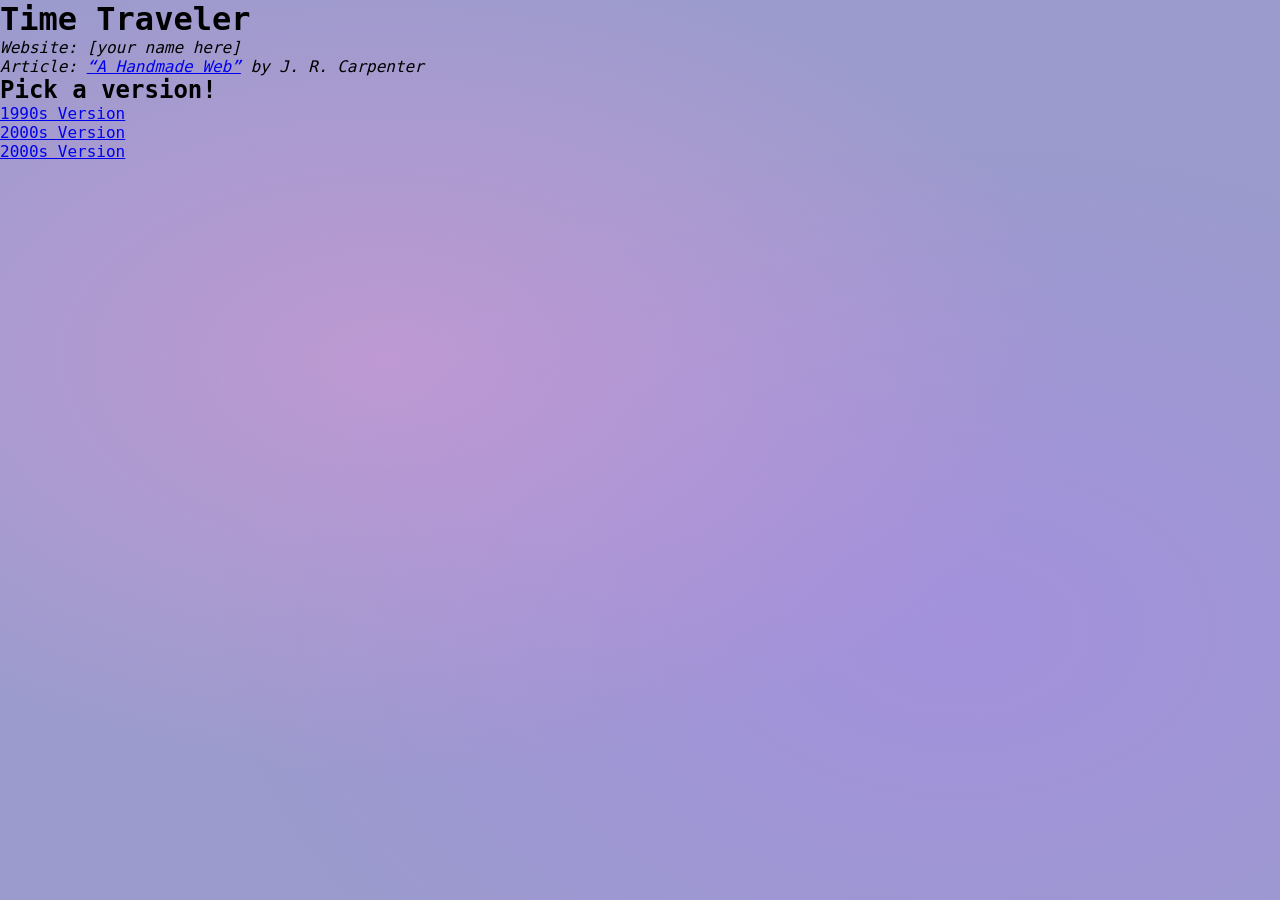
<file: index.html>
<!DOCTYPE html>
<html lang="en">
<head>
	<meta charset="UTF-8">
	<meta name="viewport" content="width=device-width, initial-scale=1.0">
	<title>Time Traveler</title>
	<link rel="stylesheet" href="assets/css/homepage.css">
</head>
<body>

	<header>
		<h1>Time Traveler</h1>
		<p><em>Website: [your name here]</em></p>
		<p><em>Article: <a href="https://luckysoap.com/statements/handmadeweb.html" target="_blank">“A Handmade Web”</a> by J. R. Carpenter</em></p>
	</header>

	<nav>
		<h2>Pick a version!</h2>
		<ul>
			<li><a href="1990s/">1990s Version</a></li>
			<li><a href="2000s/">2000s Version</a></li>
			<li><a href="2010s/">2000s Version</a></li>
		</ul>
	</nav>

</body>
</html>
</file>
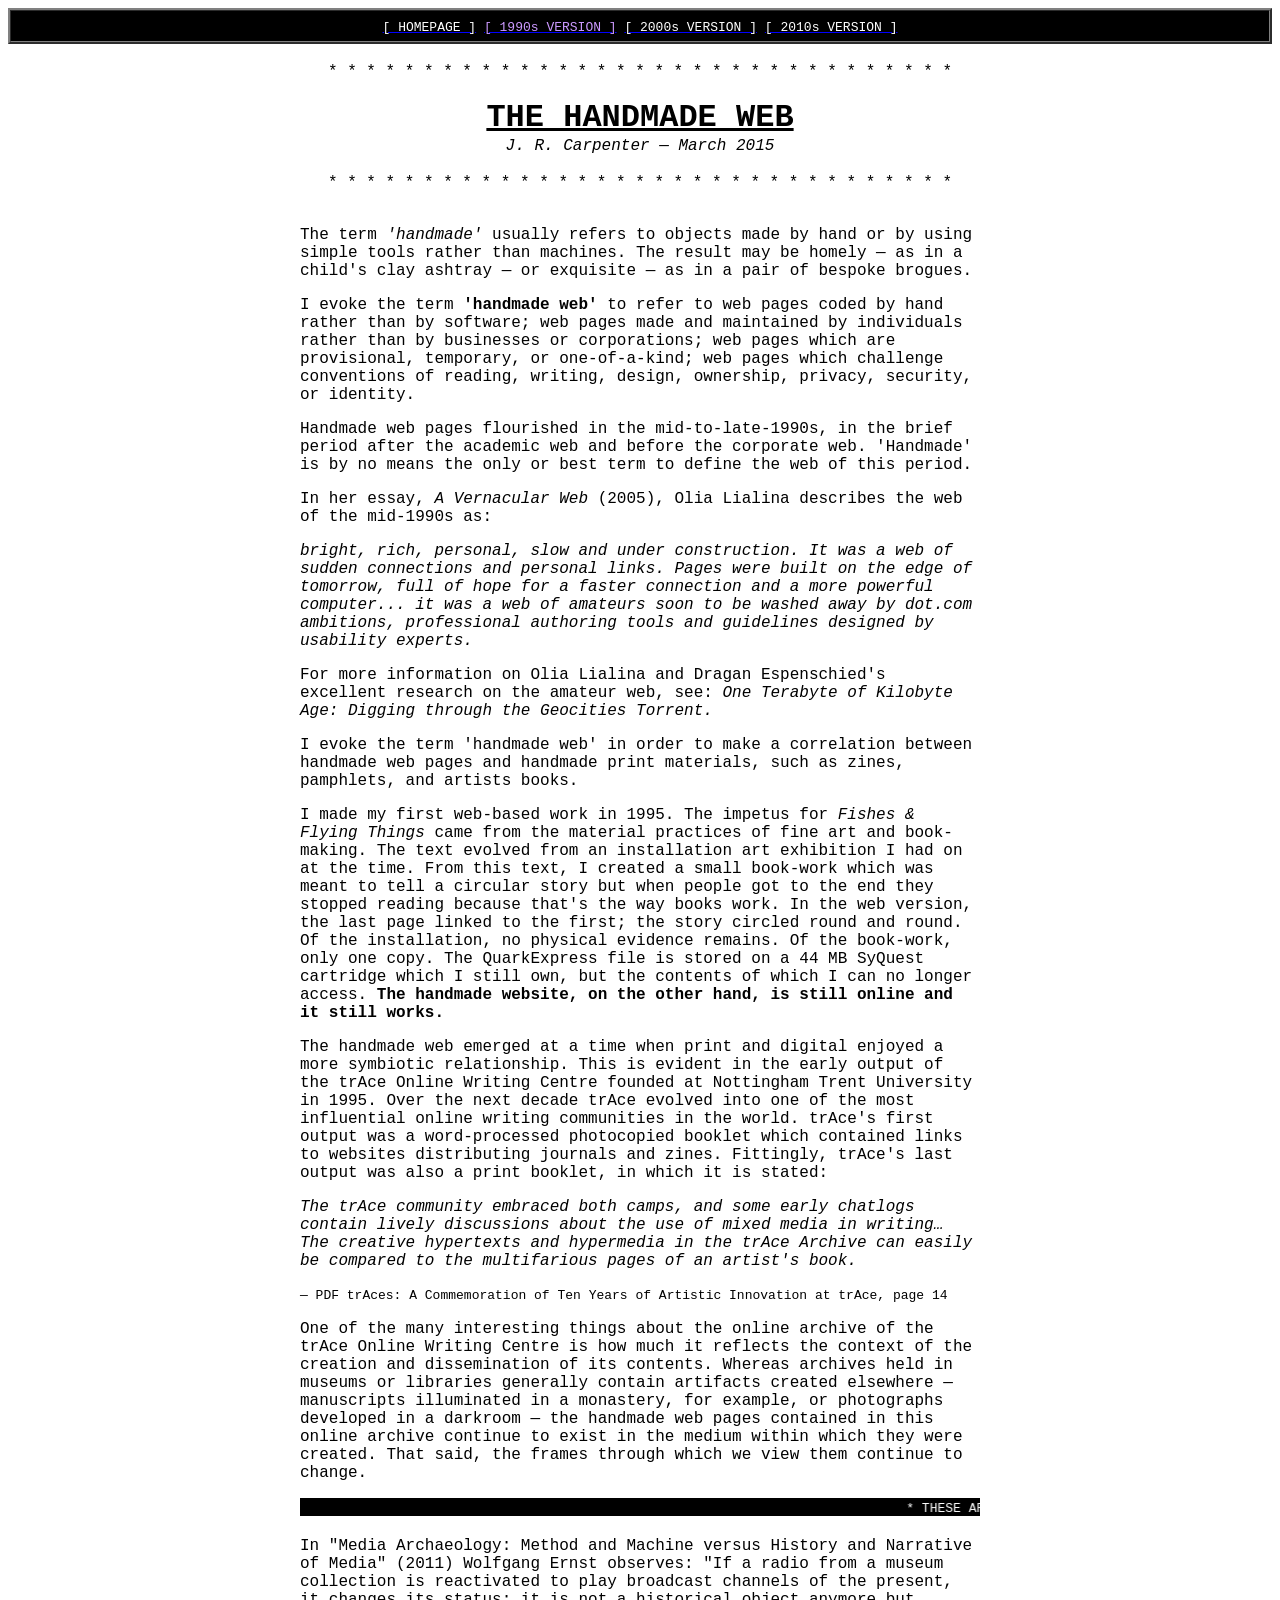
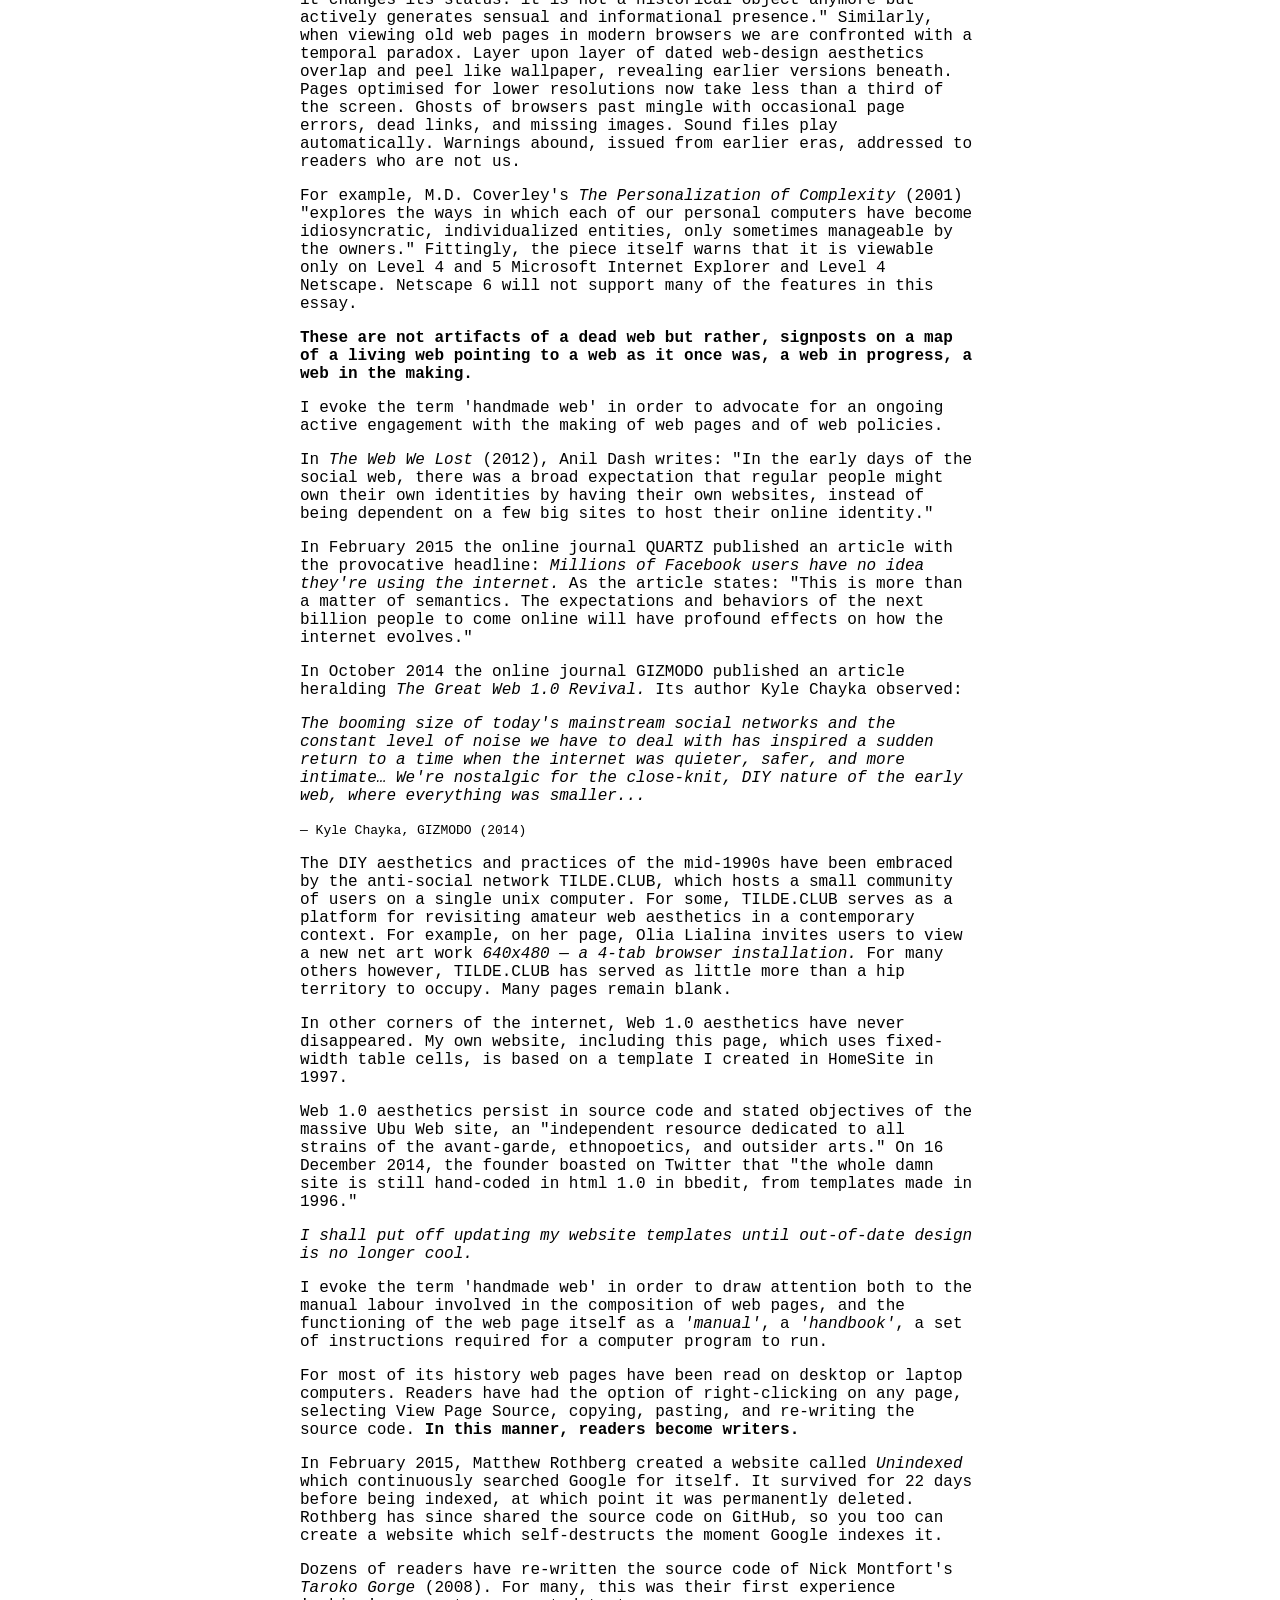
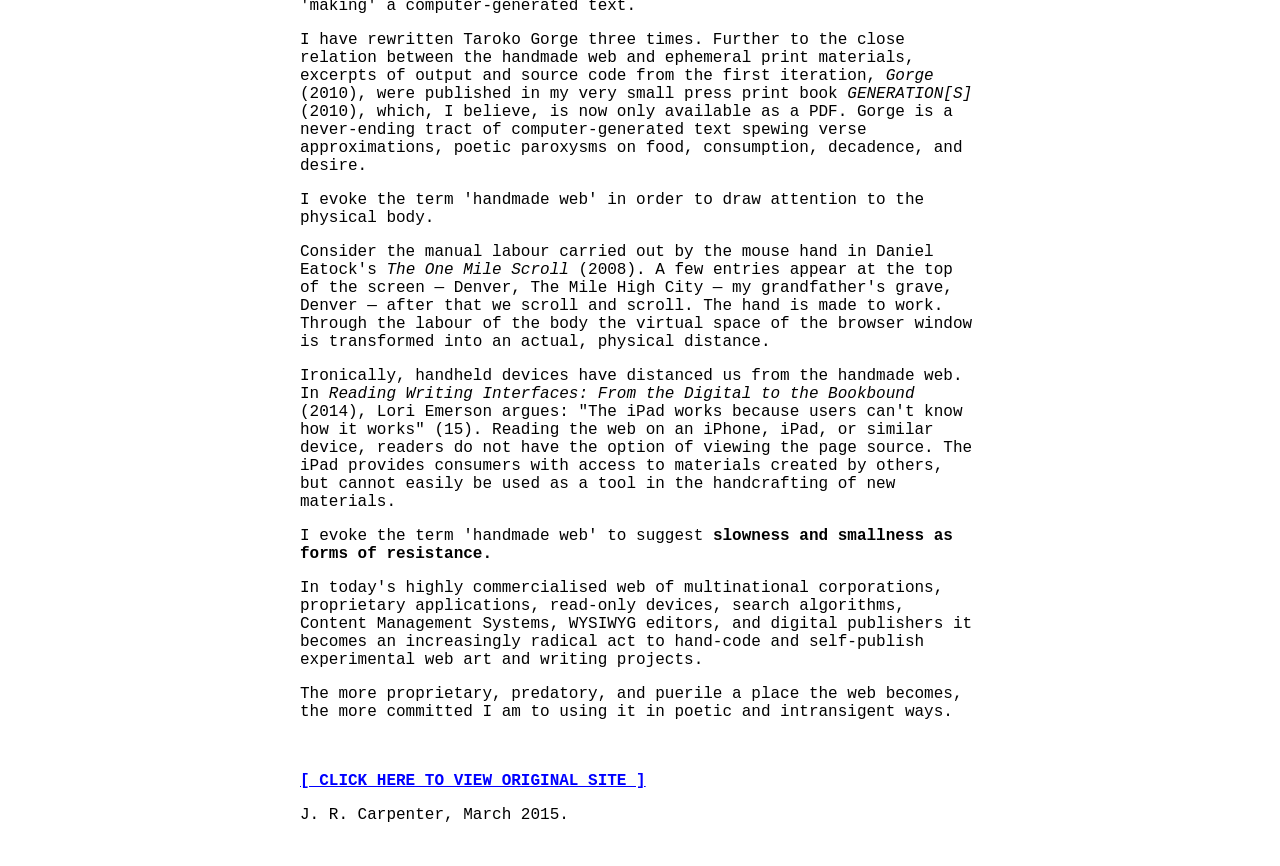
<file: 1990s/index.html>
<!DOCTYPE html>
<html lang="en">

<head>
	<meta charset="UTF-8">
	<meta name="viewport" content="width=device-width, initial-scale=1.0">
	<title>Time Traveler | 1990s Version</title>
</head>

<body bgcolor="#ffffff" text="#000000" link="#0000ff" vlink="#800080" alink="#ff0000">

	
	<center>
		<table border="2" cellpadding="6" cellspacing="0" bgcolor="#000000" width="100%">
			<tr>
				<td align="center">
					<font color="#ffffff" face="Courier New" size="2">
						<a href="../homepage/index.html"><font color="#ffffff">[ HOMEPAGE ]</font></a>
						
						<a href="./"><font color="#cc99ff">[ 1990s VERSION ]</font></a>
						
						<a href="../2000s/"><font color="#ffffff">[ 2000s VERSION ]</font></a>
						
						<a href="../2010s/"><font color="#ffffff">[ 2010s VERSION ]</font></a>
					</font>
				</td>
			</tr>
		</table>
	</center>

	<br>

	
	<center>
	<font face="Courier New">
		* * * * * * * * * * * * * * * * * * * * * * * * * * * * * * * * *
	</font>
	<br><br>
	<font face="Courier New" size="6"><b><u>THE HANDMADE WEB</u></b></font>
	<br>
	<font face="Courier New" size="3"><i>J. R. Carpenter &mdash; March 2015</i></font>
	<br><br>
	<font face="Courier New">
		* * * * * * * * * * * * * * * * * * * * * * * * * * * * * * * * *
	</font>
	</center>

	<br>

	<!-- BODY -->
	<table width="680" align="center" border="0" cellpadding="0" cellspacing="0">
	<tr><td>

	<font face="Courier New" size="3">

	<p>
		The term <i>'handmade'</i> usually refers to objects made by hand or by using simple tools rather than machines.
		The result may be homely — as in a child's clay ashtray — or exquisite — as in a pair of bespoke brogues.
	</p>

	<p>
		I evoke the term <b>'handmade web'</b> to refer to web pages coded by hand rather than by software;
		web pages made and maintained by individuals rather than by businesses or corporations;
		web pages which are provisional, temporary, or one-of-a-kind;
		web pages which challenge conventions of reading, writing, design, ownership, privacy, security, or identity.
	</p>

	<p>
		Handmade web pages flourished in the mid-to-late-1990s, in the brief period after the academic web and before
		the corporate web. 'Handmade' is by no means the only or best term to define the web of this period.
	</p>

	<p>In her essay, <i>A Vernacular Web</i> (2005), Olia Lialina describes the web of the mid-1990s as:</p>

	<!-- quote -->
	<p><i>
		bright, rich, personal, slow and under construction. It was a web of sudden connections and personal links.
		Pages were built on the edge of tomorrow, full of hope for a faster connection and a more powerful computer...
		it was a web of amateurs soon to be washed away by dot.com ambitions, professional authoring tools and
		guidelines designed by usability experts.
	</i></p>

	<p>
		For more information on Olia Lialina and Dragan Espenschied's excellent research on the amateur web, see:
		<i>One Terabyte of Kilobyte Age: Digging through the Geocities Torrent.</i>
	</p>

	<p>
		I evoke the term 'handmade web' in order to make a correlation between handmade web pages and handmade print
		materials, such as zines, pamphlets, and artists books.
	</p>

	</font>

	<font face="Courier New" size="3">

	<p>
		I made my first web-based work in 1995. The impetus for <i>Fishes &amp; Flying Things</i> came from the material
		practices of fine art and book-making. The text evolved from an installation art exhibition I had on at the time.
		From this text, I created a small book-work which was meant to tell a circular story but when people got to the
		end they stopped reading because that's the way books work. In the web version, the last page linked to the first;
		the story circled round and round. Of the installation, no physical evidence remains. Of the book-work, only one
		copy. The QuarkExpress file is stored on a 44 MB SyQuest cartridge which I still own, but the contents of which
		I can no longer access. <b>The handmade website, on the other hand, is still online and it still works.</b>
	</p>

	<p>
		The handmade web emerged at a time when print and digital enjoyed a more symbiotic relationship. This is evident
		in the early output of the trAce Online Writing Centre founded at Nottingham Trent University in 1995. Over the
		next decade trAce evolved into one of the most influential online writing communities in the world. trAce's first
		output was a word-processed photocopied booklet which contained links to websites distributing journals and zines.
		Fittingly, trAce's last output was also a print booklet, in which it is stated:
	</p>

	<p><i>
		The trAce community embraced both camps, and some early chatlogs contain lively discussions about the use of
		mixed media in writing… The creative hypertexts and hypermedia in the trAce Archive can easily be compared to
		the multifarious pages of an artist's book.
	</i></p>
	<p><font size="2">&mdash; PDF trAces: A Commemoration of Ten Years of Artistic Innovation at trAce, page 14</font></p>

	<p>
		One of the many interesting things about the online archive of the trAce Online Writing Centre is how much it
		reflects the context of the creation and dissemination of its contents. Whereas archives held in museums or
		libraries generally contain artifacts created elsewhere — manuscripts illuminated in a monastery, for example,
		or photographs developed in a darkroom — the handmade web pages contained in this online archive continue to
		exist in the medium within which they were created. That said, the frames through which we view them continue
		to change.
	</p>

	</font>

	<marquee bgcolor="#000000" scrollamount="4">
		<font face="Courier New" size="2" color="#ffffff">
			* THESE ARE NOT ARTIFACTS OF A DEAD WEB *
		
			* SIGNPOSTS ON A MAP OF A LIVING WEB *
			
			* A WEB IN PROGRESS * A WEB IN THE MAKING *
			
		</font>
	</marquee>

	<br>

	<font face="Courier New" size="3">

	<p>
		In "Media Archaeology: Method and Machine versus History and Narrative of Media" (2011) Wolfgang Ernst observes:
		"If a radio from a museum collection is reactivated to play broadcast channels of the present, it changes its
		status: it is not a historical object anymore but actively generates sensual and informational presence."
		Similarly, when viewing old web pages in modern browsers we are confronted with a temporal paradox. Layer upon
		layer of dated web-design aesthetics overlap and peel like wallpaper, revealing earlier versions beneath. Pages
		optimised for lower resolutions now take less than a third of the screen. Ghosts of browsers past mingle with
		occasional page errors, dead links, and missing images. Sound files play automatically. Warnings abound, issued
		from earlier eras, addressed to readers who are not us.
	</p>

	<p>
		For example, M.D. Coverley's <i>The Personalization of Complexity</i> (2001) "explores the ways in which each
		of our personal computers have become idiosyncratic, individualized entities, only sometimes manageable by the
		owners." Fittingly, the piece itself warns that it is viewable only on Level 4 and 5 Microsoft Internet Explorer
		and Level 4 Netscape. Netscape 6 will not support many of the features in this essay.
	</p>

	<p>
		<b>These are not artifacts of a dead web but rather, signposts on a map of a living web pointing to a web as
		it once was, a web in progress, a web in the making.</b>
	</p>

	</font>

	<font face="Courier New" size="3">

	<p>
		I evoke the term 'handmade web' in order to advocate for an ongoing active engagement with the making of web
		pages and of web policies.
	</p>

	<p>
		In <i>The Web We Lost</i> (2012), Anil Dash writes: "In the early days of the social web, there was a broad
		expectation that regular people might own their own identities by having their own websites, instead of being
		dependent on a few big sites to host their online identity."
	</p>

	<p>
		In February 2015 the online journal QUARTZ published an article with the provocative headline: <i>Millions of
		Facebook users have no idea they're using the internet.</i> As the article states: "This is more than a matter
		of semantics. The expectations and behaviors of the next billion people to come online will have profound effects
		on how the internet evolves."
	</p>

	<p>In October 2014 the online journal GIZMODO published an article heralding <i>The Great Web 1.0 Revival.</i> Its
	author Kyle Chayka observed:</p>

	<p><i>
		The booming size of today's mainstream social networks and the constant level of noise we have to deal with
		has inspired a sudden return to a time when the internet was quieter, safer, and more intimate… We're nostalgic
		for the close-knit, DIY nature of the early web, where everything was smaller...
	</i></p>
	<p><font size="2">&mdash; Kyle Chayka, GIZMODO (2014)</font></p>

	<p>
		The DIY aesthetics and practices of the mid-1990s have been embraced by the anti-social network TILDE.CLUB,
		which hosts a small community of users on a single unix computer. For some, TILDE.CLUB serves as a platform for
		revisiting amateur web aesthetics in a contemporary context. For example, on her page, Olia Lialina invites users
		to view a new net art work <i>640x480 — a 4-tab browser installation.</i> For many others however, TILDE.CLUB
		has served as little more than a hip territory to occupy. Many pages remain blank.
	</p>

	<p>
		In other corners of the internet, Web 1.0 aesthetics have never disappeared. My own website, including this
		page, which uses fixed-width table cells, is based on a template I created in HomeSite in 1997.
	</p>

	<p>
		Web 1.0 aesthetics persist in source code and stated objectives of the massive Ubu Web site, an "independent
		resource dedicated to all strains of the avant-garde, ethnopoetics, and outsider arts." On 16 December 2014,
		the founder boasted on Twitter that "the whole damn site is still hand-coded in html 1.0 in bbedit, from
		templates made in 1996."
	</p>

	<p><i>I shall put off updating my website templates until out-of-date design is no longer cool.</i></p>

	</font>

	<font face="Courier New" size="3">

	<p>
		I evoke the term 'handmade web' in order to draw attention both to the manual labour involved in the composition
		of web pages, and the functioning of the web page itself as a <i>'manual'</i>, a <i>'handbook'</i>, a set of
		instructions required for a computer program to run.
	</p>

	<p>
		For most of its history web pages have been read on desktop or laptop computers. Readers have had the option of
		right-clicking on any page, selecting View Page Source, copying, pasting, and re-writing the source code.
		<b>In this manner, readers become writers.</b>
	</p>

	<p>
		In February 2015, Matthew Rothberg created a website called <i>Unindexed</i> which continuously searched Google
		for itself. It survived for 22 days before being indexed, at which point it was permanently deleted. Rothberg
		has since shared the source code on GitHub, so you too can create a website which self-destructs the moment
		Google indexes it.
	</p>

	<p>
		Dozens of readers have re-written the source code of Nick Montfort's <i>Taroko Gorge</i> (2008). For many,
		this was their first experience 'making' a computer-generated text.
	</p>

	<p>
		I have rewritten Taroko Gorge three times. Further to the close relation between the handmade web and ephemeral
		print materials, excerpts of output and source code from the first iteration, <i>Gorge</i> (2010), were published
		in my very small press print book <i>GENERATION[S]</i> (2010), which, I believe, is now only available as a PDF.
		Gorge is a never-ending tract of computer-generated text spewing verse approximations, poetic paroxysms on food,
		consumption, decadence, and desire.
	</p>

	<p>I evoke the term 'handmade web' in order to draw attention to the physical body.</p>

	<p>
		Consider the manual labour carried out by the mouse hand in Daniel Eatock's <i>The One Mile Scroll</i> (2008).
		A few entries appear at the top of the screen — Denver, The Mile High City — my grandfather's grave, Denver —
		after that we scroll and scroll. The hand is made to work. Through the labour of the body the virtual space of
		the browser window is transformed into an actual, physical distance.
	</p>

	<p>
		Ironically, handheld devices have distanced us from the handmade web. In <i>Reading Writing Interfaces: From
		the Digital to the Bookbound</i> (2014), Lori Emerson argues: "The iPad works because users can't know how it
		works" (15). Reading the web on an iPhone, iPad, or similar device, readers do not have the option of viewing
		the page source. The iPad provides consumers with access to materials created by others, but cannot easily be
		used as a tool in the handcrafting of new materials.
	</p>

	<p>I evoke the term 'handmade web' to suggest <b>slowness and smallness as forms of resistance.</b></p>

	<p>
		In today's highly commercialised web of multinational corporations, proprietary applications, read-only devices,
		search algorithms, Content Management Systems, WYSIWYG editors, and digital publishers it becomes an
		increasingly radical act to hand-code and self-publish experimental web art and writing projects.
	</p>

	<p>
		The more proprietary, predatory, and puerile a place the web becomes, the more committed I am to using it in
		poetic and intransigent ways.
	</p>

	</font>

	

	<br>

	<font face="Courier New" size="3">
		

		<p>
			<a href="https://luckysoap.com/statements/handmadeweb.html" target="_blank">
				<b>[ CLICK HERE TO VIEW ORIGINAL SITE ]</b>
			</a>
		</p>

		<p>J. R. Carpenter, March 2015.</p>
	</font>

	</td></tr>
	</table>

	<br>

</body>

</html>
</file>
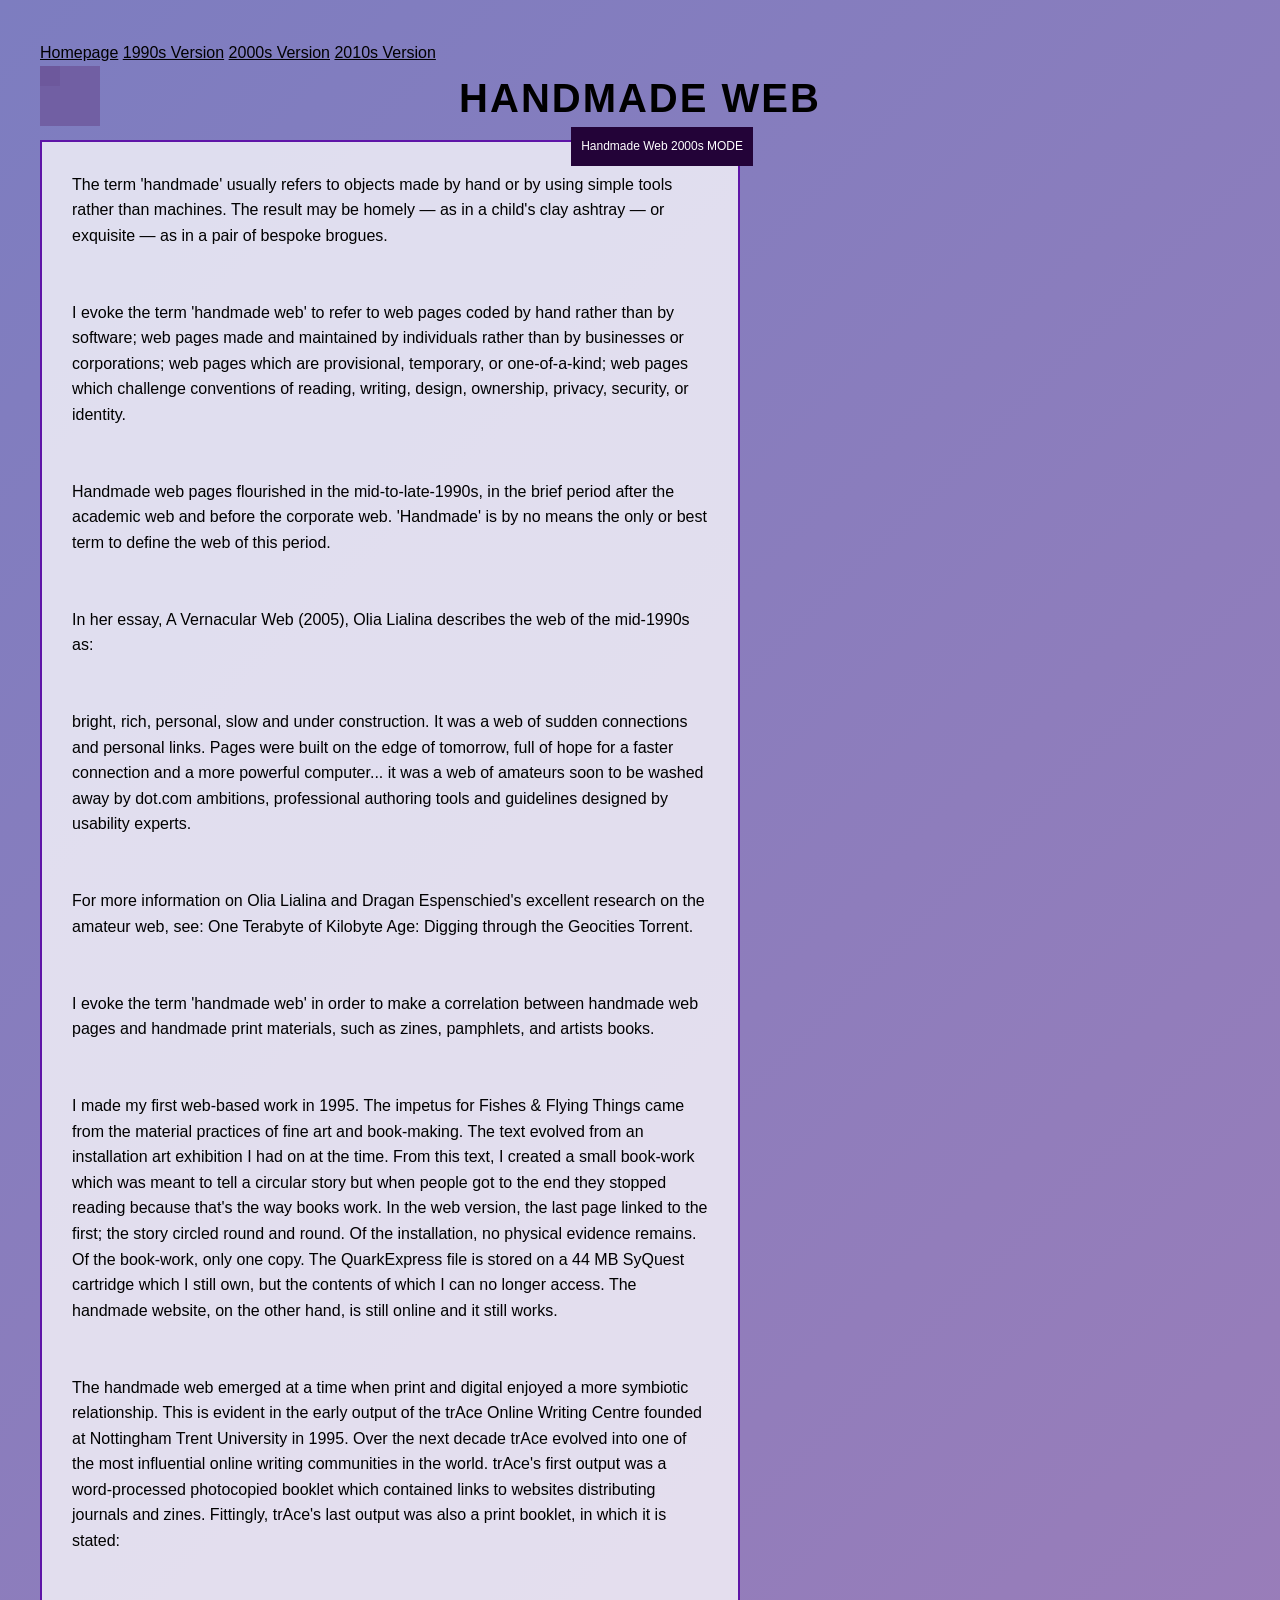
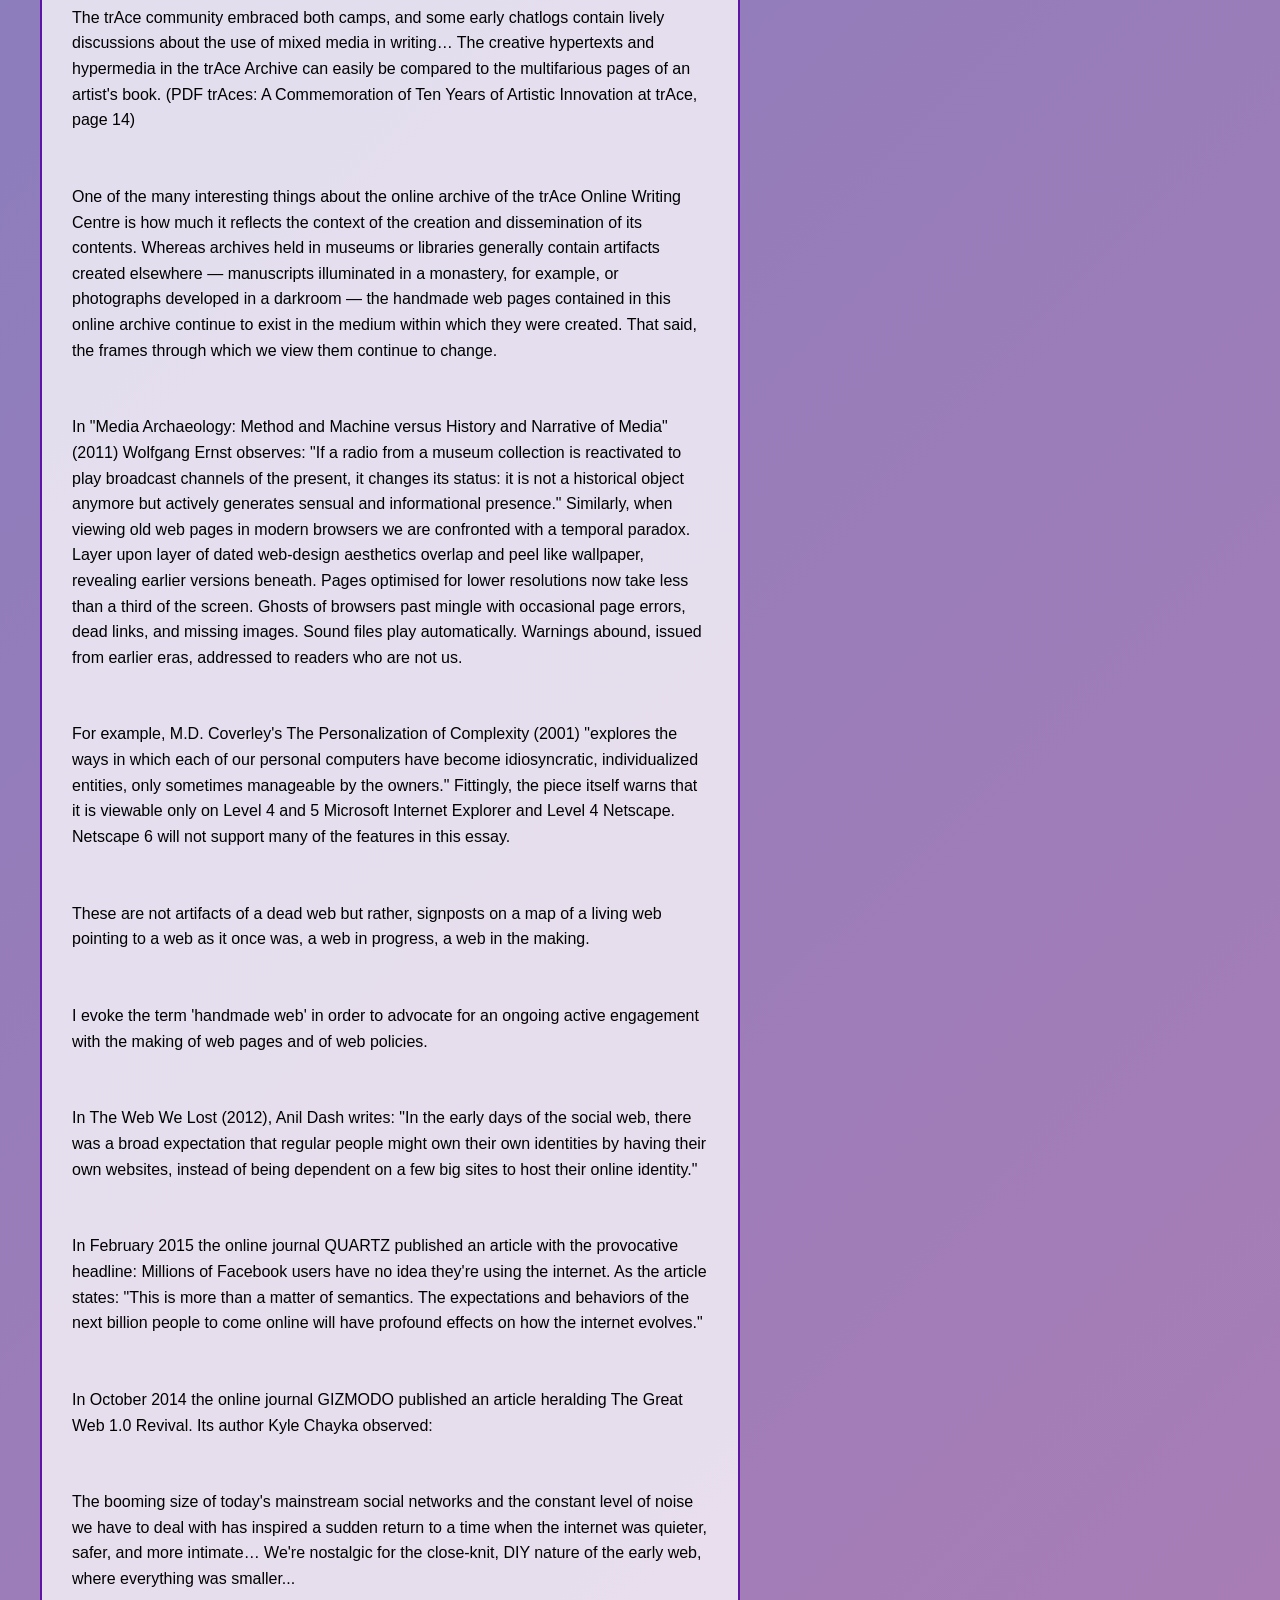
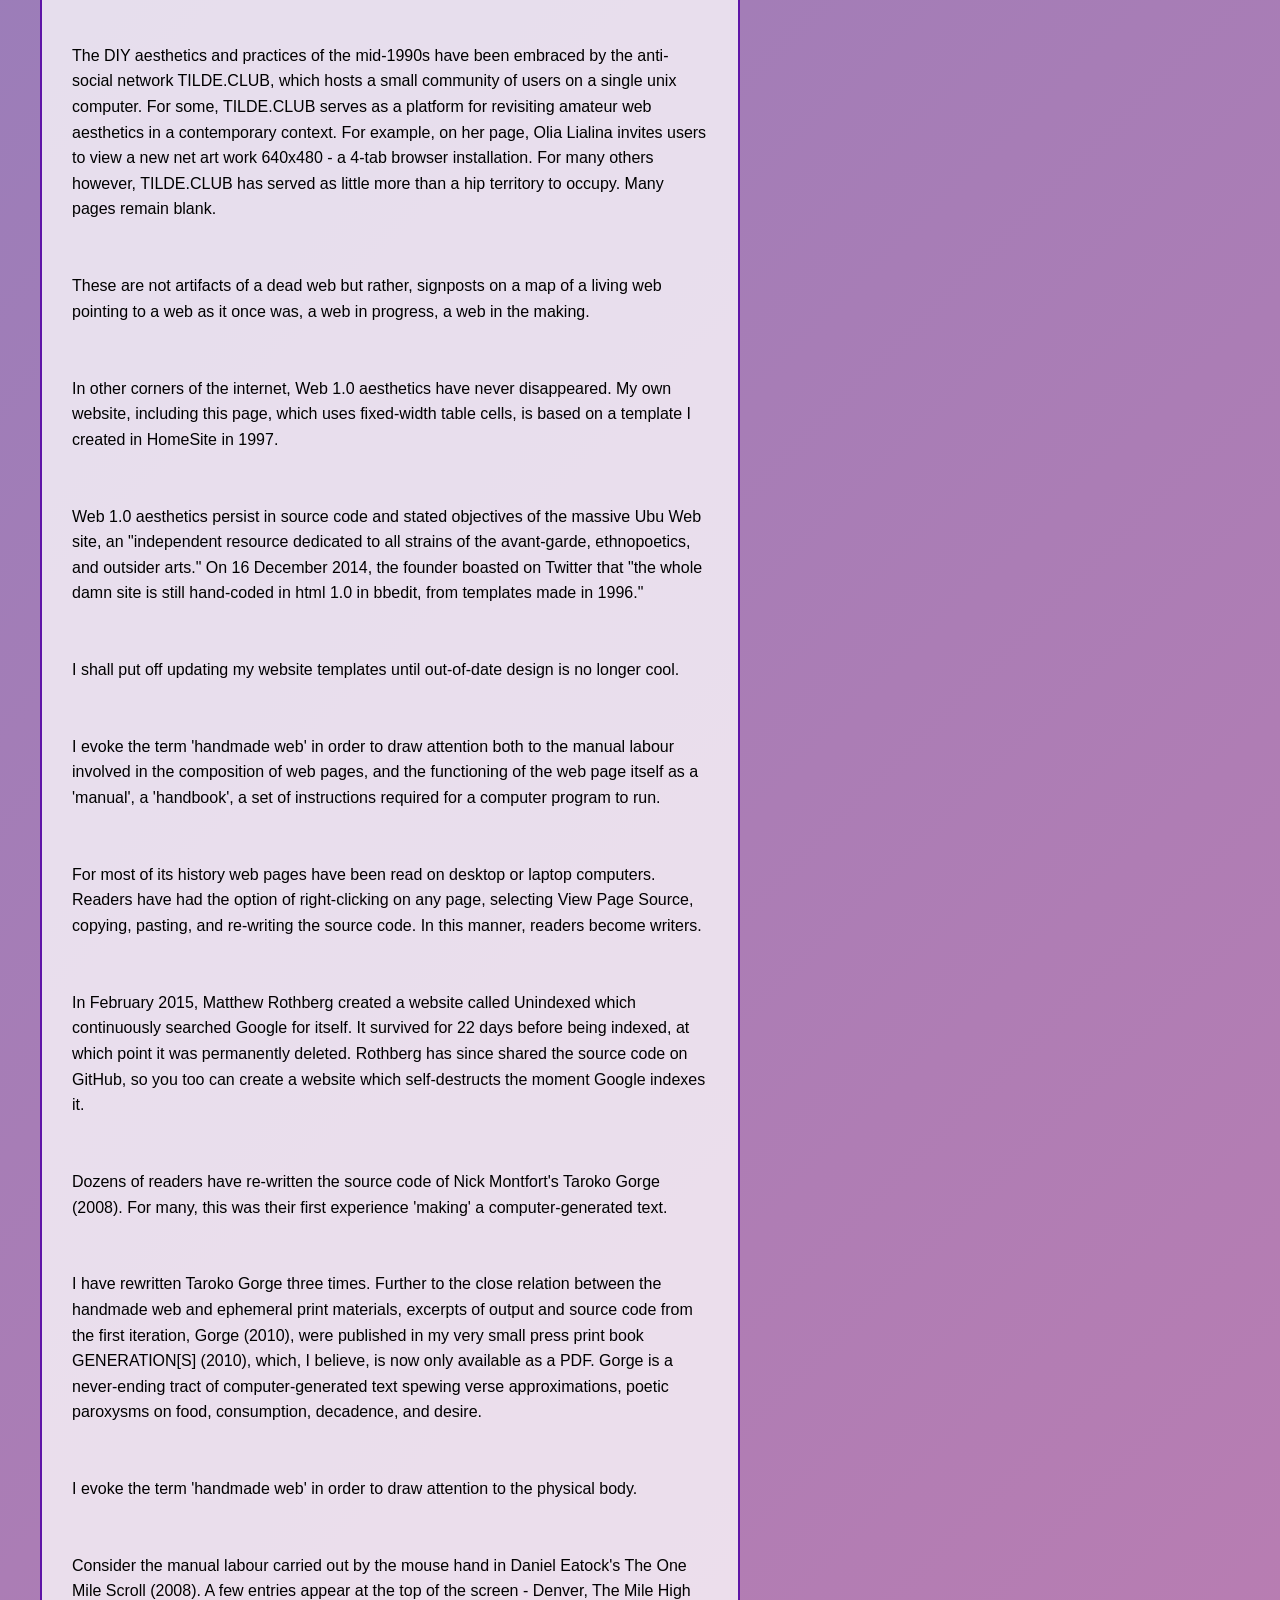
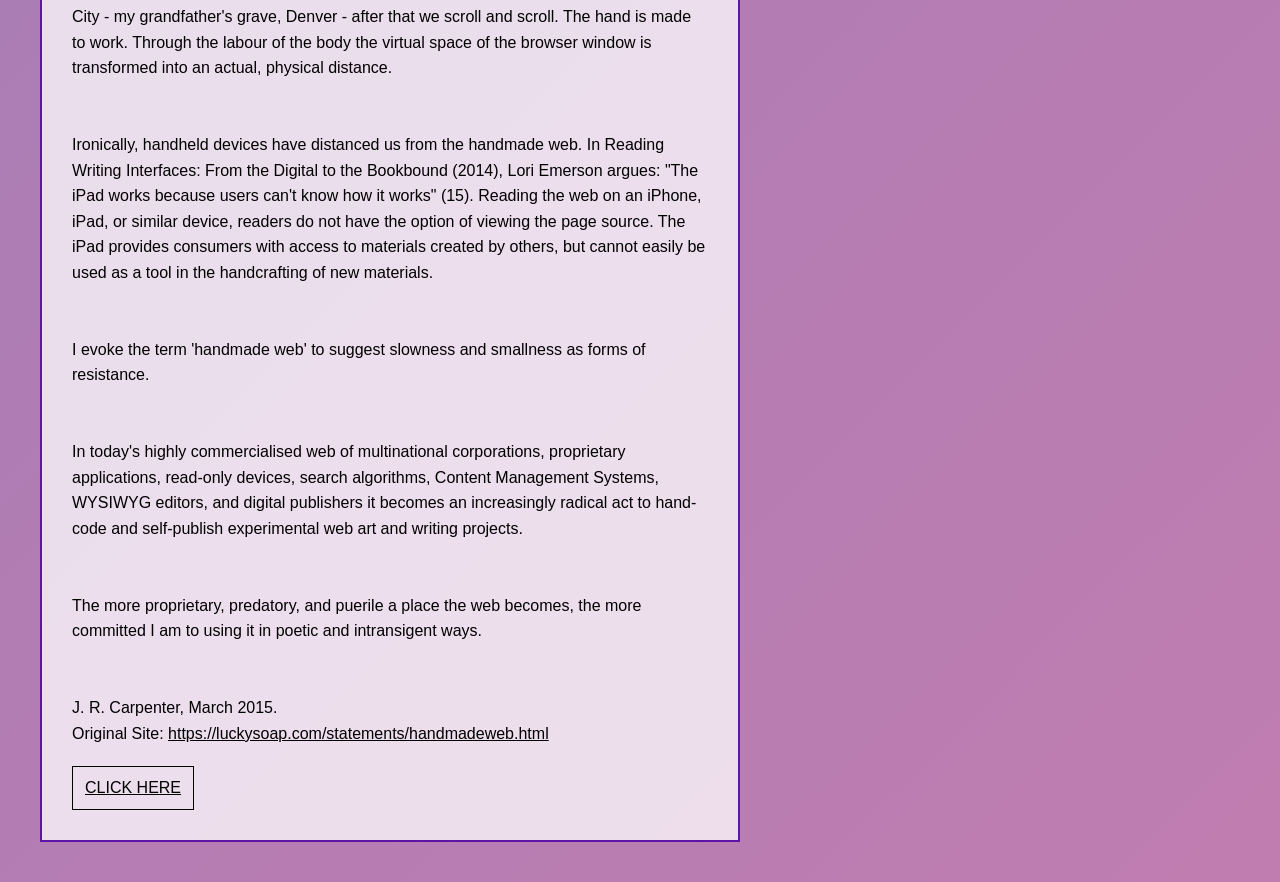
<file: 2000s/index.html>
<!DOCTYPE html>
<html lang="en">

<head>
	<meta charset="UTF-8">
	<meta name="viewport" content="width=device-width, initial-scale=1.0">
	<title>Time Traveler | 2000s Version</title>
	<link rel="stylesheet" href="../assets/css/2000s.css">

	<style>
		/*Moving Boxes*/

		.box {
			position: absolute;
			width: 20px;
			height: 20px;
			opacity: 0.5;
			animation: box-story 10s infinite;
		}

		.box1 {
			background-color: rgb(82, 82, 164);
			animation-direction: normal;
		}

		.box2 {
			background-color: rgb(123, 89, 149);
			animation-direction: reverse;
		}

		@keyframes box-story {
			0% {
				top: 0px;
				left: 50px;
			}

			10% {
				top: 50px;
				left: 50px;
			}

			20% {
				top: 50px;
				left: 0px;
			}

			30% {
				top: 0px;
				left: 0px;
			}

			40% {
				top: 0px;
				left: 50px;
			}

			50% {
				top: 50px;
				left: 50px;
			}

			60% {
				top: 50px;
				left: 100px;
			}

			70% {
				top: 0px;
				left: 100px;
			}

			80% {
				top: 0px;
				left: 50px;
			}

			90% {
				top: 50px;
				left: 50px;
			}

			100% {
				top: 0px;
				left: 50px;
			}
		}

		/* === LARGE BOXES (pox) === */

		.pox {
			position: absolute;
			width: 60px;
			height: 60px;
			opacity: 0.5;
			animation: pox-story 10s infinite;
		}

		.pox1 {
			background-color: rgb(82, 82, 164);
			animation-direction: normal;
		}

		.pox2 {
			background-color: rgb(123, 89, 149);
			animation-direction: reverse;
		}

		@keyframes pox-story {
			0% {
				top: 0px;
				left: 90px;
			}

			25% {
				top: 200px;
				left: 300px;
			}

			50% {
				top: 400px;
				left: 100px;
			}

			75% {
				top: 200px;
				left: 0px;
			}

			100% {
				top: 0px;
				left: 90px;
			}
		}
	</style>

</head>

<body>

	<nav>
		<a href="../homepage/index.html">Homepage</a>
		<a href="../1990s/">1990s Version</a>
		<a href="./">2000s Version</a>
		<a href="../2010s/">2010s Version</a>
	</nav>

	<!-- Animated boxes -->
	<div class="box box1"></div>
	<div class="box box2"></div>
	<div class="pox pox1"></div>
	<div class="pox pox2"></div>

	<h1>HANDMADE WEB</h1>

	<div class="container">

		<div class="badge blinking">
			Handmade Web 2000s MODE
		</div>

		<p>
			The term 'handmade' usually refers to objects made by hand or by using simple tools rather than machines.
			The result may be homely — as in a child's clay ashtray — or exquisite — as in a pair of bespoke brogues.
		</p>
		<br><br>

		<p>
			I evoke the term 'handmade web' to refer to web pages coded by hand rather than by software;
			web pages made and maintained by individuals rather than by businesses or corporations;
			web pages which are provisional, temporary, or one-of-a-kind;
			web pages which challenge conventions of reading, writing, design, ownership, privacy, security, or
			identity.
		</p>
		<br><br>

		<p>
			Handmade web pages flourished in the mid-to-late-1990s, in the brief period after the academic web and
			before the corporate web. 'Handmade' is by no means the only or best term to define the web of this period.
		</p>
		<br><br>

		<p>
			In her essay, A Vernacular Web (2005), Olia Lialina describes the web of the mid-1990s as:
		</p>
		<br><br>

		<p>
			bright, rich, personal, slow and under construction. It was a web of sudden connections and personal links.
			Pages were built on the edge of tomorrow, full of hope for a faster connection and a more powerful
			computer... it was a web of amateurs soon to be washed away by dot.com ambitions, professional authoring
			tools and
			guidelines designed by usability experts.
		</p>
		<br><br>

		<p>
			For more information on Olia Lialina and Dragan Espenschied's excellent research on the amateur web, see:
			One
			Terabyte of Kilobyte Age: Digging through the Geocities Torrent.
		</p>
		<br><br>

		<p>
			I evoke the term 'handmade web' in order to make a correlation between handmade web pages and handmade print
			materials, such as zines, pamphlets, and artists books.
		</p>
		<br><br>

		<p>
			I made my first web-based work in 1995. The impetus for Fishes & Flying Things came from the material
			practices
			of fine art and book-making. The text evolved from an installation art exhibition I had on at the time. From
			this
			text, I created a small book-work which was meant to tell a circular story but when people got to the end
			they
			stopped reading because that's the way books work. In the web version, the last page linked to the first;
			the
			story circled round and round. Of the installation, no physical evidence remains. Of the book-work, only one
			copy.
			The QuarkExpress file is stored on a 44 MB SyQuest cartridge which I still own, but the contents of which I
			can
			no longer access. The handmade website, on the other hand, is still online and it still works.
		</p>
		<br><br>

		<p>
			The handmade web emerged at a time when print and digital enjoyed a more symbiotic relationship. This is
			evident
			in the early output of the trAce Online Writing Centre founded at Nottingham Trent University in 1995. Over
			the
			next decade trAce evolved into one of the most influential online writing communities in the world. trAce's
			first
			output was a word-processed photocopied booklet which contained links to websites distributing journals and
			zines.
			Fittingly, trAce's last output was also a print booklet, in which it is stated:
		</p>
		<br><br>

		<p>
			The trAce community embraced both camps, and some early chatlogs contain lively discussions about the use of
			mixed media in writing… The creative hypertexts and hypermedia in the trAce Archive can easily be compared
			to the
			multifarious pages of an artist's book. (PDF trAces: A Commemoration of Ten Years of Artistic Innovation at
			trAce, page 14)
		</p>
		<br><br>

		<p>
			One of the many interesting things about the online archive of the trAce Online Writing Centre is how much
			it
			reflects the context of the creation and dissemination of its contents. Whereas archives held in museums or
			libraries generally contain artifacts created elsewhere — manuscripts illuminated in a monastery, for
			example, or
			photographs developed in a darkroom — the handmade web pages contained in this online archive continue to
			exist
			in the medium within which they were created. That said, the frames through which we view them continue to
			change.
		</p>
		<br><br>

		<p>
			In "Media Archaeology: Method and Machine versus History and Narrative of Media" (2011) Wolfgang Ernst
			observes:
			"If a radio from a museum collection is reactivated to play broadcast channels of the present, it changes
			its
			status: it is not a historical object anymore but actively generates sensual and informational presence."
			Similarly, when viewing old web pages in modern browsers we are confronted with a temporal paradox. Layer
			upon
			layer of dated web-design aesthetics overlap and peel like wallpaper, revealing earlier versions beneath.
			Pages
			optimised for lower resolutions now take less than a third of the screen. Ghosts of browsers past mingle
			with
			occasional page errors, dead links, and missing images. Sound files play automatically. Warnings abound,
			issued
			from earlier eras, addressed to readers who are not us.
		</p>
		<br><br>

		<p>
			For example, M.D. Coverley's The Personalization of Complexity (2001) "explores the ways in which each of
			our
			personal computers have become idiosyncratic, individualized entities, only sometimes manageable by the
			owners."
			Fittingly, the piece itself warns that it is viewable only on Level 4 and 5 Microsoft Internet Explorer and
			Level
			4 Netscape. Netscape 6 will not support many of the features in this essay.
		</p>
		<br><br>

		<p>
			These are not artifacts of a dead web but rather, signposts on a map of a living web pointing to a web as it
			once was, a web in progress, a web in the making.
		</p>
		<br><br>

		<p>
			I evoke the term 'handmade web' in order to advocate for an ongoing active engagement with the making of web
			pages and of web policies.
		</p>
		<br><br>

		<p>
			In The Web We Lost (2012), Anil Dash writes: "In the early days of the social web, there was a broad
			expectation
			that regular people might own their own identities by having their own websites, instead of being dependent
			on a
			few big sites to host their online identity."
		</p>
		<br><br>

		<p>
			In February 2015 the online journal QUARTZ published an article with the provocative headline: Millions of
			Facebook users have no idea they're using the internet. As the article states: "This is more than a matter
			of
			semantics. The expectations and behaviors of the next billion people to come online will have profound
			effects on
			how the internet evolves."
		</p>
		<br><br>

		<p>
			In October 2014 the online journal GIZMODO published an article heralding The Great Web 1.0 Revival. Its
			author
			Kyle Chayka observed:
		</p>
		<br><br>

		<p>
			The booming size of today's mainstream social networks and the constant level of noise we have to deal with
			has
			inspired a sudden return to a time when the internet was quieter, safer, and more intimate… We're nostalgic
			for
			the close-knit, DIY nature of the early web, where everything was smaller...
		</p>
		<br><br>

		<p>
			The DIY aesthetics and practices of the mid-1990s have been embraced by the anti-social network TILDE.CLUB,
			which hosts a small community of users on a single unix computer. For some, TILDE.CLUB serves as a platform
			for
			revisiting amateur web aesthetics in a contemporary context. For example, on her page, Olia Lialina invites
			users
			to view a new net art work 640x480 - a 4-tab browser installation. For many others however, TILDE.CLUB has
			served
			as little more than a hip territory to occupy. Many pages remain blank.
		</p>
		<br><br>

		<p>
			These are not artifacts of a dead web but rather, signposts on a map of a living web pointing to a web as it
			once was, a web in progress, a web in the making.
		</p>
		<br><br>

		<p>
			In other corners of the internet, Web 1.0 aesthetics have never disappeared. My own website, including this
			page,
			which uses fixed-width table cells, is based on a template I created in HomeSite in 1997.
		</p>
		<br><br>

		<p>
			Web 1.0 aesthetics persist in source code and stated objectives of the massive Ubu Web site, an "independent
			resource dedicated to all strains of the avant-garde, ethnopoetics, and outsider arts." On 16 December 2014,
			the
			founder boasted on Twitter that "the whole damn site is still hand-coded in html 1.0 in bbedit, from
			templates
			made in 1996."
		</p>
		<br><br>

		<p>
			I shall put off updating my website templates until out-of-date design is no longer cool.
		</p>
		<br><br>

		<p>
			I evoke the term 'handmade web' in order to draw attention both to the manual labour involved in the
			composition
			of web pages, and the functioning of the web page itself as a 'manual', a 'handbook', a set of instructions
			required for a computer program to run.
		</p>
		<br><br>

		<p>
			For most of its history web pages have been read on desktop or laptop computers. Readers have had the option
			of
			right-clicking on any page, selecting View Page Source, copying, pasting, and re-writing the source code. In
			this
			manner, readers become writers.
		</p>
		<br><br>

		<p>
			In February 2015, Matthew Rothberg created a website called Unindexed which continuously searched Google for
			itself. It survived for 22 days before being indexed, at which point it was permanently deleted. Rothberg
			has
			since shared the source code on GitHub, so you too can create a website which self-destructs the moment
			Google
			indexes it.
		</p>
		<br><br>

		<p>
			Dozens of readers have re-written the source code of Nick Montfort's Taroko Gorge (2008). For many, this was
			their first experience 'making' a computer-generated text.
		</p>
		<br><br>

		<p>
			I have rewritten Taroko Gorge three times. Further to the close relation between the handmade web and
			ephemeral
			print materials, excerpts of output and source code from the first iteration, Gorge (2010), were published
			in my
			very small press print book GENERATION[S] (2010), which, I believe, is now only available as a PDF. Gorge is
			a
			never-ending tract of computer-generated text spewing verse approximations, poetic paroxysms on food,
			consumption, decadence, and desire.
		</p>
		<br><br>

		<p>
			I evoke the term 'handmade web' in order to draw attention to the physical body.
		</p>
		<br><br>

		<p>
			Consider the manual labour carried out by the mouse hand in Daniel Eatock's The One Mile Scroll (2008). A
			few
			entries appear at the top of the screen - Denver, The Mile High City - my grandfather's grave, Denver -
			after
			that we scroll and scroll. The hand is made to work. Through the labour of the body the virtual space of the
			browser window is transformed into an actual, physical distance.
		</p>
		<br><br>

		<p>
			Ironically, handheld devices have distanced us from the handmade web. In Reading Writing Interfaces: From
			the
			Digital to the Bookbound (2014), Lori Emerson argues: "The iPad works because users can't know how it works"
			(15). Reading the web on an iPhone, iPad, or similar device, readers do not have the option of viewing the
			page
			source. The iPad provides consumers with access to materials created by others, but cannot easily be used as
			a
			tool in the handcrafting of new materials.
		</p>
		<br><br>

		<p>
			I evoke the term 'handmade web' to suggest slowness and smallness as forms of resistance.
		</p>
		<br><br>

		<p>
			In today's highly commercialised web of multinational corporations, proprietary applications, read-only
			devices,
			search algorithms, Content Management Systems, WYSIWYG editors, and digital publishers it becomes an
			increasingly
			radical act to hand-code and self-publish experimental web art and writing projects.
		</p>
		<br><br>

		<p>
			The more proprietary, predatory, and puerile a place the web becomes, the more committed I am to using it in
			poetic and intransigent ways.
		</p>
		<br><br>


		<p>J. R. Carpenter, March 2015.</p>



		<p>
			Original Site:
			<a href="https://luckysoap.com/statements/handmadeweb.html" target="_blank">
				https://luckysoap.com/statements/handmadeweb.html
			</a>
		</p>

		<a href="https://luckysoap.com/statements/handmadeweb.html" target="_blank" class="button">
			CLICK HERE
		</a>



	</div>

	

</body>

</html>

</div>


</body>

</html>
</file>
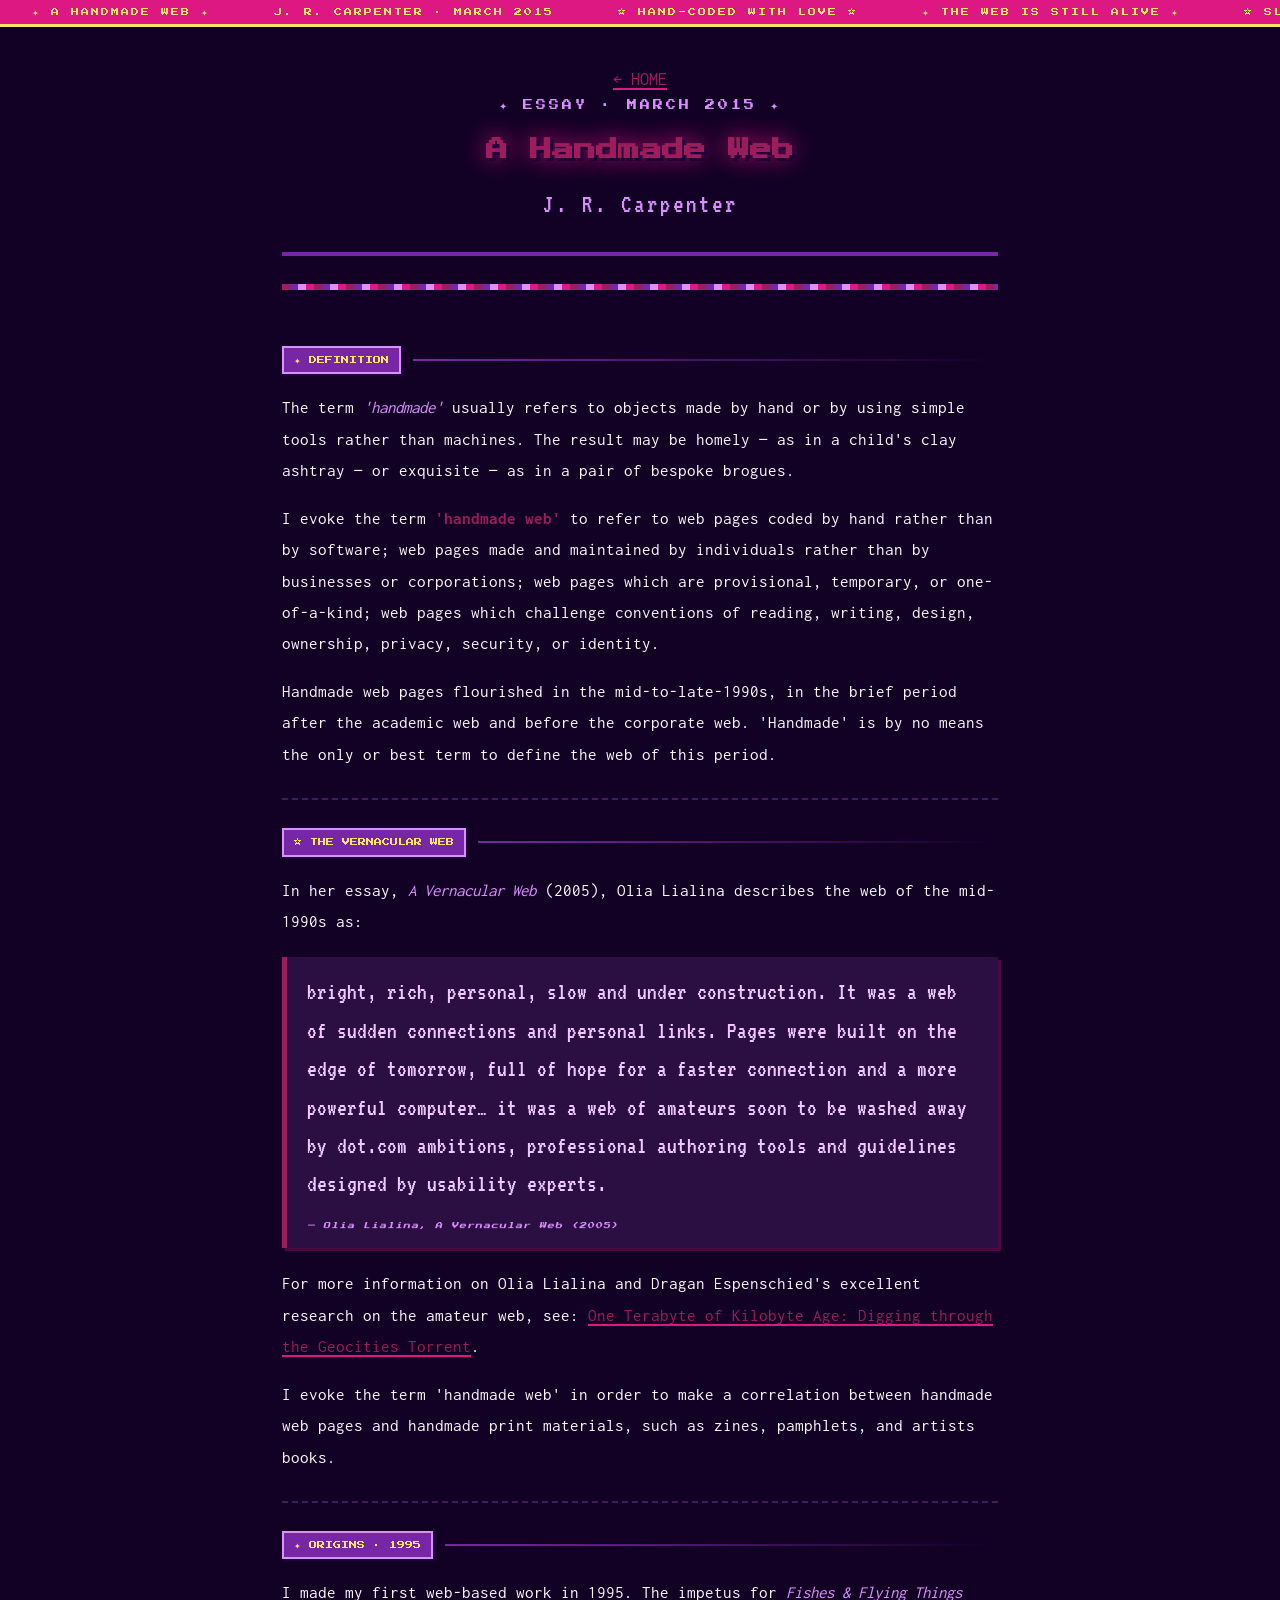
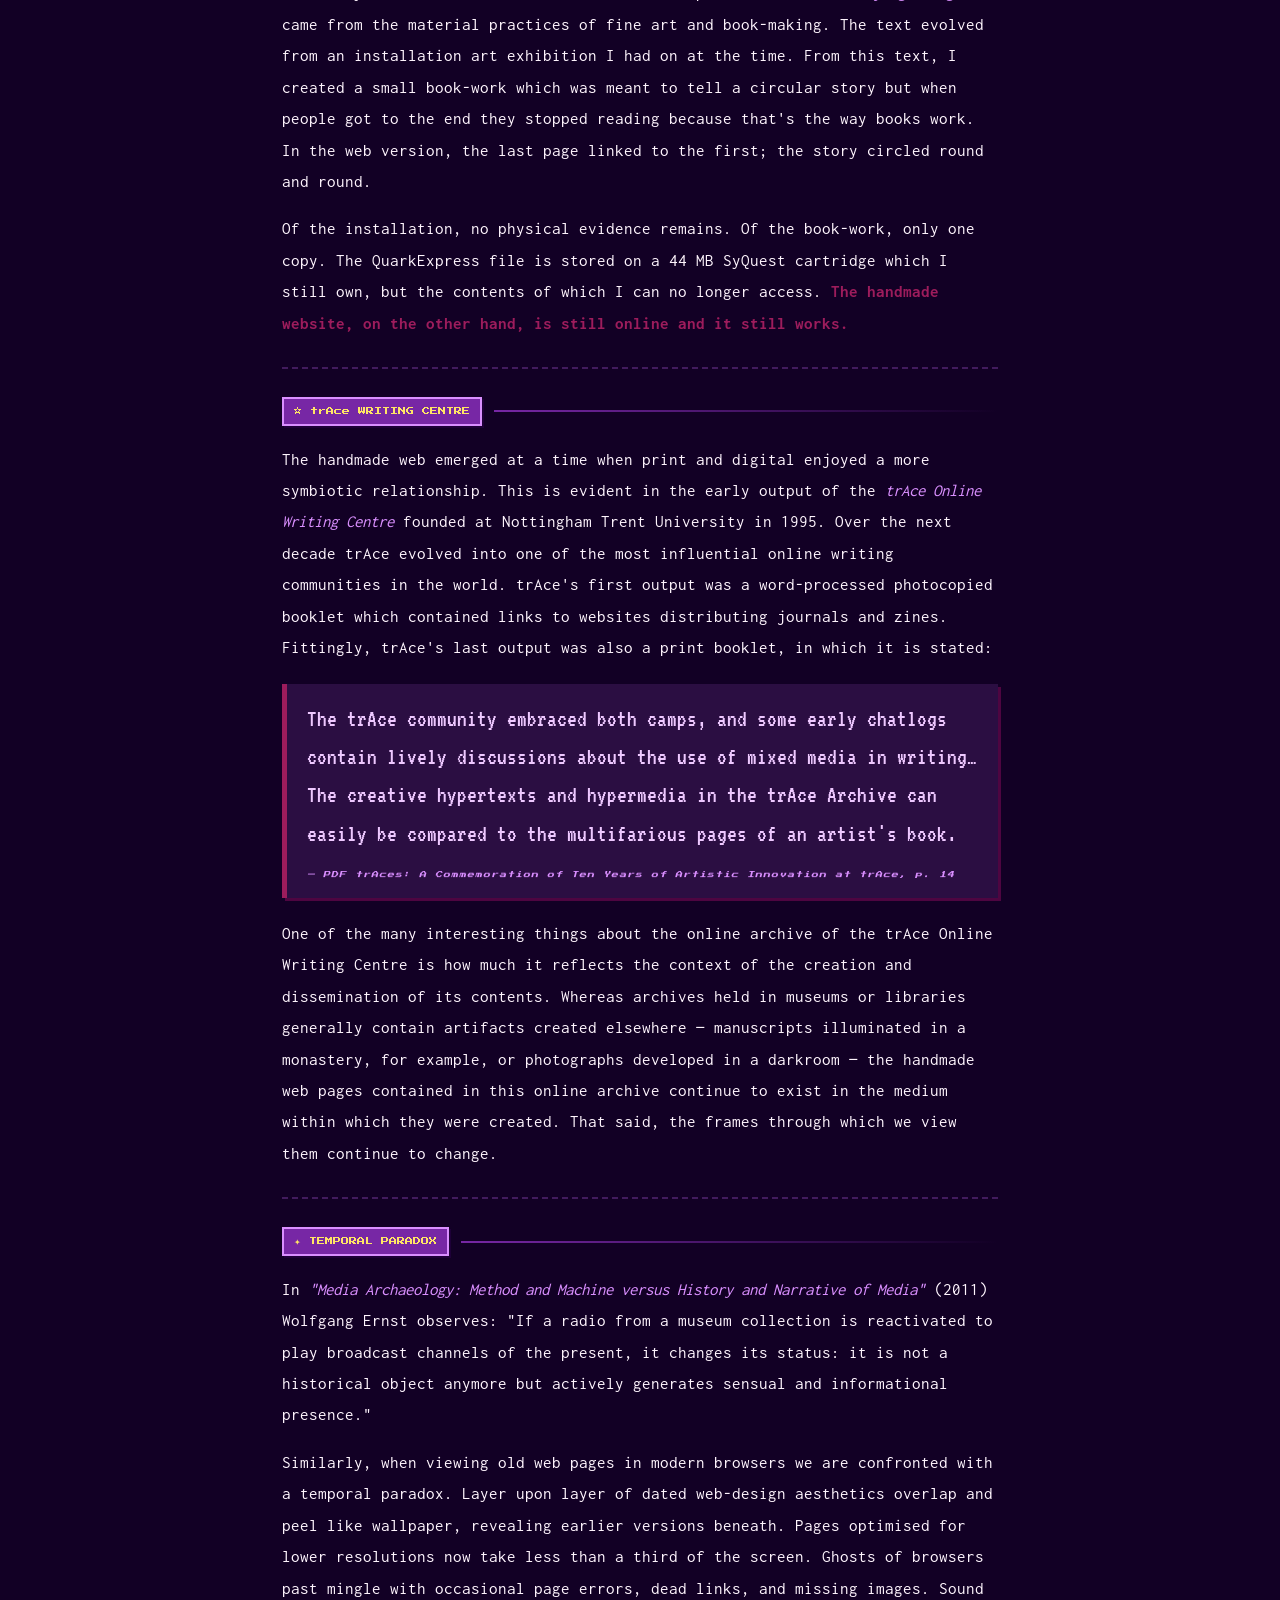
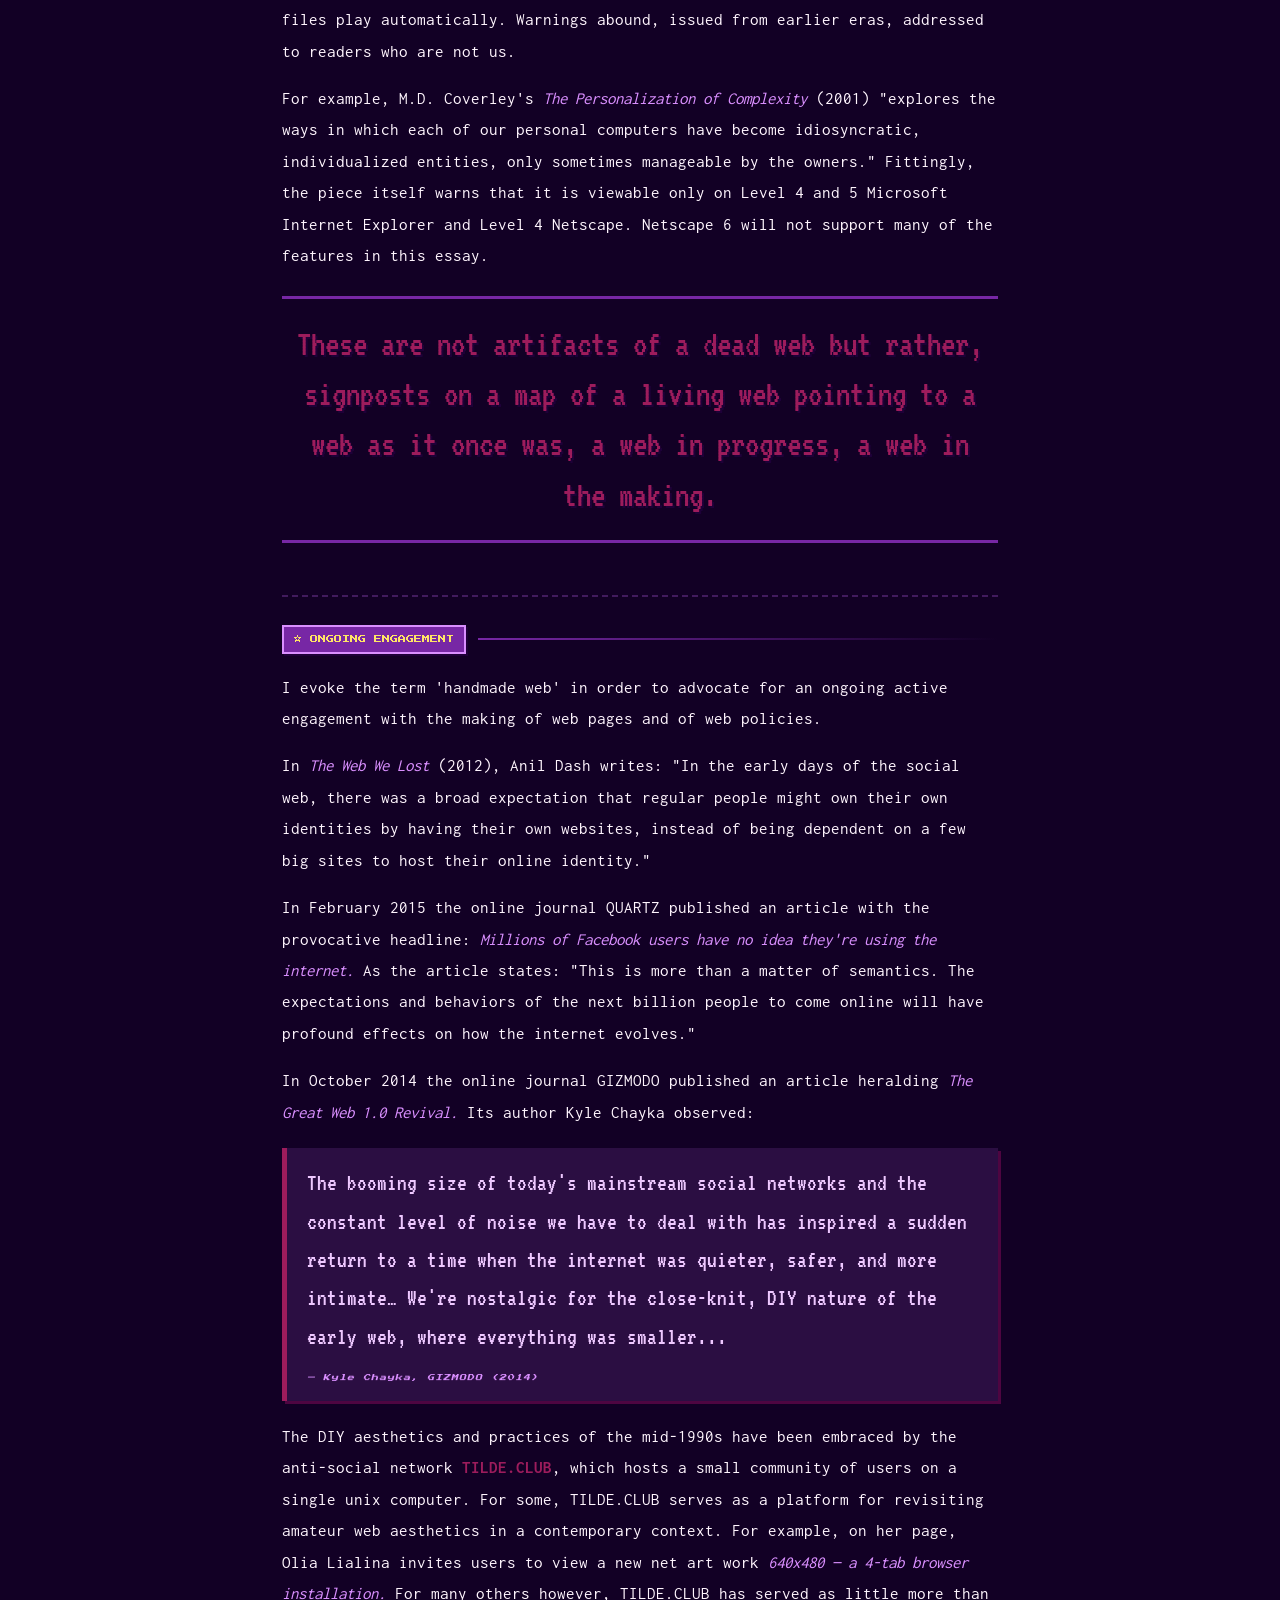
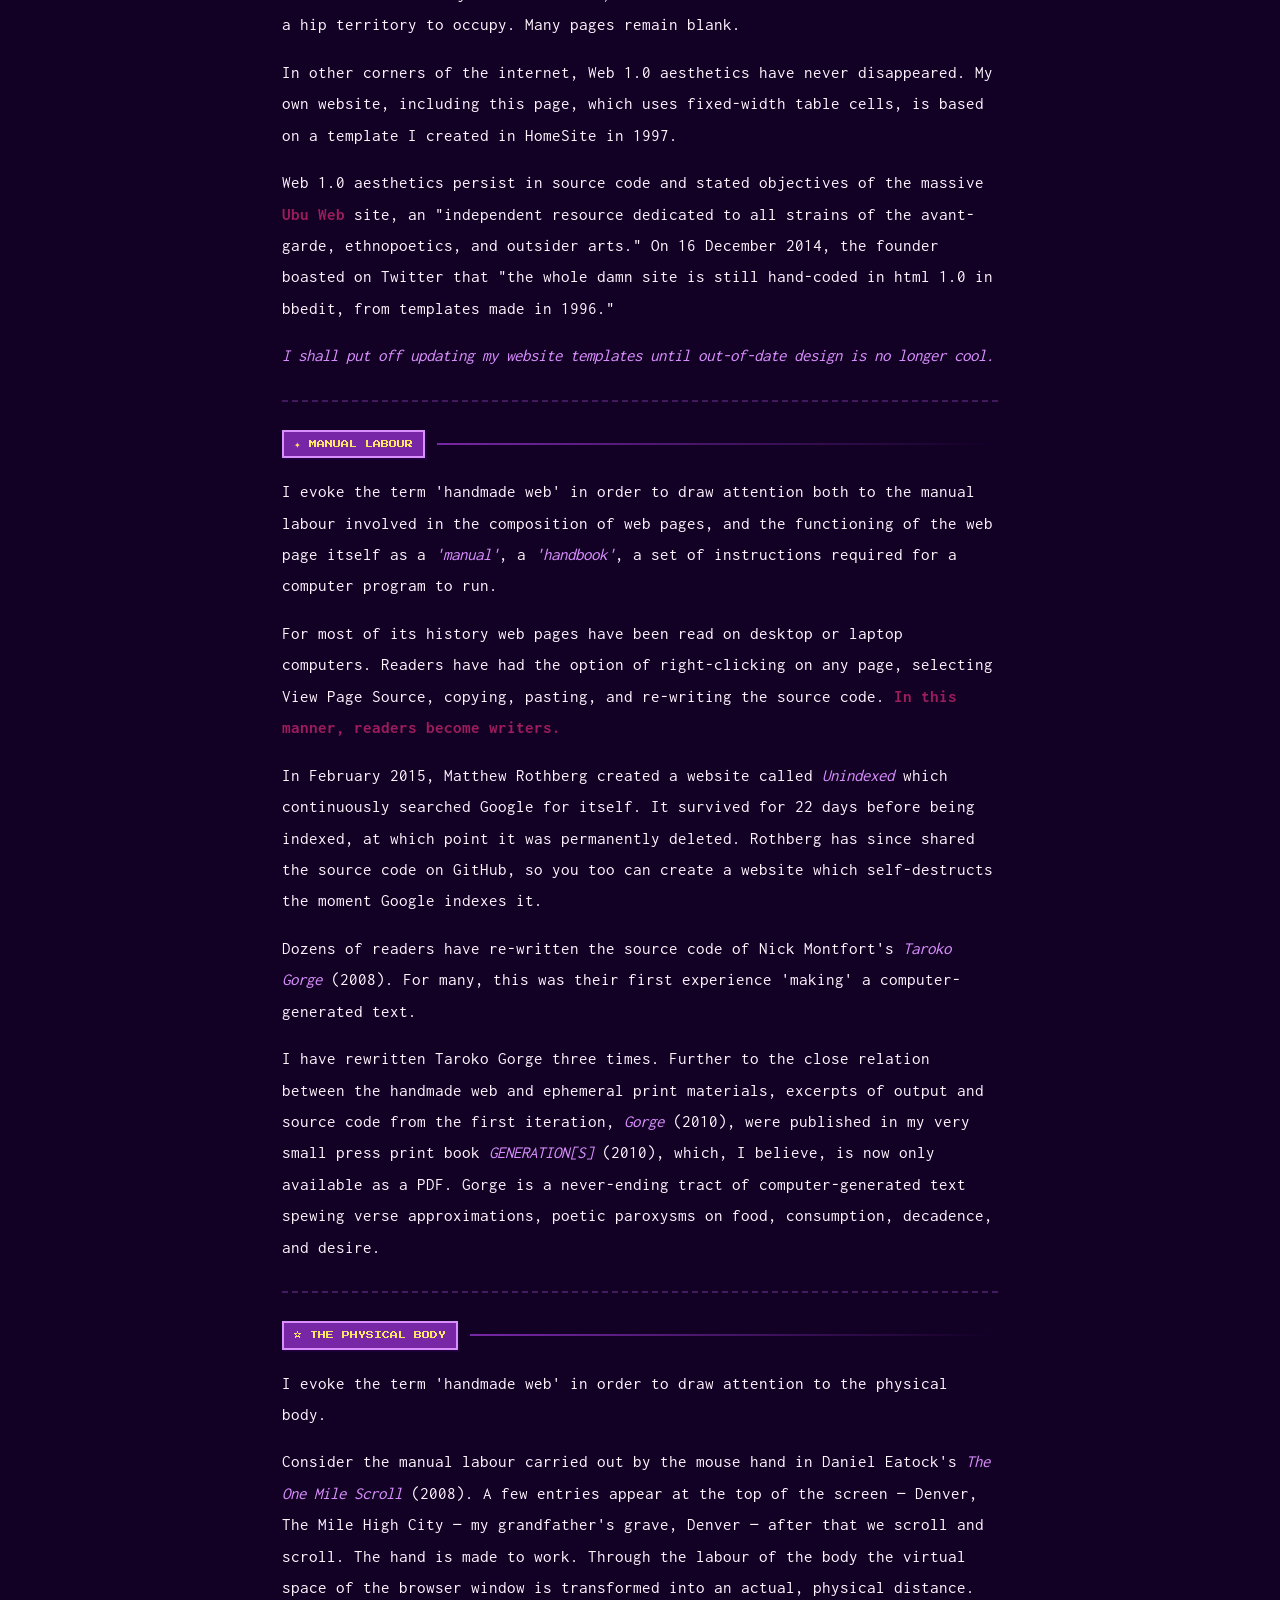
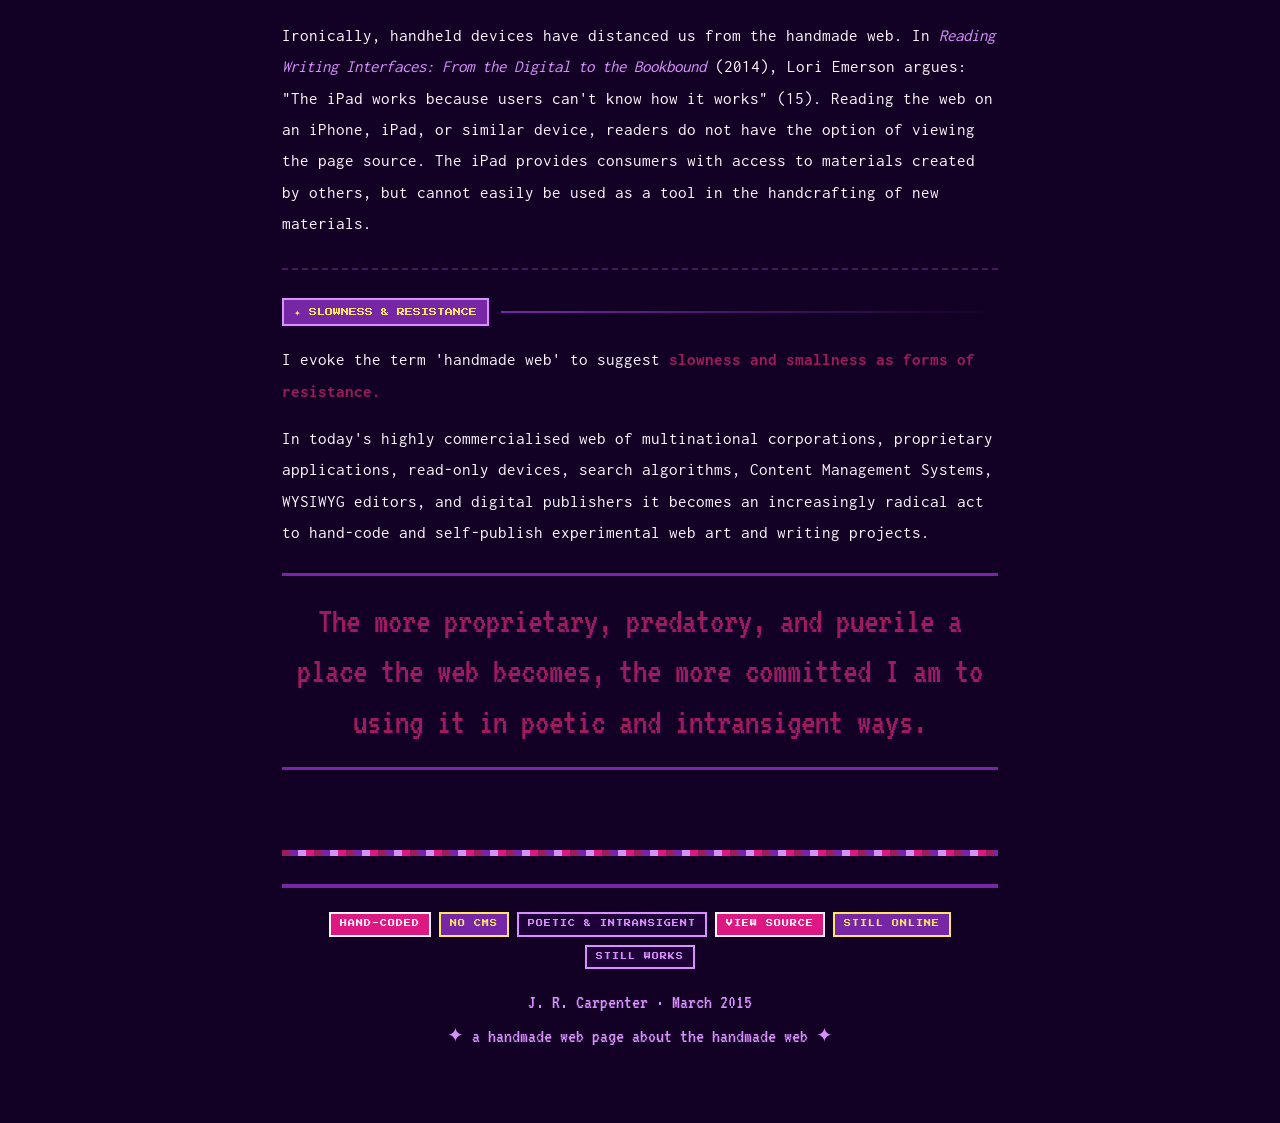
<file: 2010/index.html>
<!DOCTYPE html>
<html lang="en">
<head>
  <meta charset="UTF-8" />
  <meta name="viewport" content="width=device-width, initial-scale=1.0" />
  <title>A Handmade Web — J. R. Carpenter</title>
  <link href="https://fonts.googleapis.com/css2?family=Press+Start+2P&family=VT323&family=Inconsolata:wght@400;700&display=swap" rel="stylesheet" />
  <style>
    :root {
      --pink: #9d1c5c;
      --hot-pink: #de1882;
      --purple: #7727a5;
      --lavender: #da8fff;
      --light-purple: #eec8ff;
      --dark-purple: #1e0038;
      --deeper: #120025;
      --cyan: #00e5ff;
      --yellow: #ffe566;
      --cream: #fff5fe;
      --pixel: 'Press Start 2P', monospace;
      --vt: 'VT323', monospace;
      --mono: 'Inconsolata', monospace;
    }

    * { margin: 0; padding: 0; box-sizing: border-box; }

    ::-webkit-scrollbar { width: 10px; }
    ::-webkit-scrollbar-track { background: var(--deeper); }
    ::-webkit-scrollbar-thumb { background: var(--purple); border: 2px solid var(--pink); }
    

    body {
      background: var(--deeper);
      color: var(--cream);
      font-family: var(--mono);
      font-size: 17px;
      line-height: 1.8;
      overflow-x: hidden;
    }


    /* ── TOP MARQUEE ── */
    .marquee-bar {
      background: var(--hot-pink);
      border-bottom: 3px solid var(--yellow);
      padding: 5px 0;
      overflow: hidden;
      position: relative;
      z-index: 10;
    }
    .marquee-inner {
      display: flex;
      white-space: nowrap;
      animation: scroll 22s linear infinite;
      font-family: var(--pixel);
      font-size: 8px;
      color: var(--yellow);
      letter-spacing: 2px;
    }
    .marquee-inner span { padding: 0 32px; }
    @keyframes scroll {
      from { transform: translateX(0); }
      to   { transform: translateX(-50%); }
    }

    /* ── PAGE WRAPPER ── */
    .page {
      position: relative;
      z-index: 1;
      max-width: 780px;
      margin: 0 auto;
      padding: 0 20px 60px;
    }

    /* ── HEADER ── */
    header {
      padding: 36px 0 24px;
      border-bottom: 4px solid var(--purple);
      text-align: center;
    }

    .site-label {
      font-family: var(--pixel);
      font-size: clamp(7px, 1.5vw, 10px);
      color: var(--lavender);
      letter-spacing: 3px;
      margin-bottom: 18px;
      display: block;
    }

    h1 {
      font-family: var(--pixel);
      font-size: clamp(13px, 3vw, 22px);
      color: var(--pink);
      text-shadow: 3px 3px 0 var(--dark-purple), 0 0 24px var(--hot-pink);
      line-height: 1.7;
      animation: glow 2.5s ease-in-out infinite alternate;
    }
    @keyframes glow {
      from { text-shadow: 3px 3px 0 var(--dark-purple), 0 0 10px var(--hot-pink); }
      to   { text-shadow: 3px 3px 0 var(--dark-purple), 0 0 36px var(--hot-pink), 0 0 60px var(--lavender); }
    }

    .byline {
      font-family: var(--vt);
      font-size: clamp(18px, 4vw, 26px);
      color: var(--lavender);
      margin-top: 12px;
      letter-spacing: 3px;
    }


    .px-div {
      height: 6px;
      background: repeating-linear-gradient(
        90deg,
        var(--pink)    0, var(--pink)    8px,
        var(--purple)  8px, var(--purple) 16px,
        var(--lavender) 16px, var(--lavender) 24px,
        var(--hot-pink) 24px, var(--hot-pink) 32px
      );
      margin: 28px 0;
    }


    article {
      display: grid;
      grid-template-columns: 1fr;
      gap: 0;
    }

    .section-block {
      padding: 28px 0;
      border-bottom: 2px dashed rgba(155,79,200,0.35);
    }
    .section-block:last-child { border-bottom: none; }

    .section-key {
      display: flex;
      align-items: center;
      gap: 12px;
      margin-bottom: 18px;
      flex-wrap: wrap;
    }

    .key-tag {
      font-family: var(--pixel);
      font-size: clamp(6px, 1.3vw, 8px);
      background: var(--purple);
      color: var(--yellow);
      padding: 5px 10px;
      border: 2px solid var(--lavender);
      box-shadow: 2px 2px 0 var(--dark-purple);
      white-space: nowrap;
    }

    .key-line {
      flex: 1;
      height: 2px;
      background: linear-gradient(90deg, var(--purple), transparent);
      min-width: 20px;
    }

    /* Body text */
    p {
      font-family: var(--mono);
      font-size: clamp(14px, 2.5vw, 17px);
      color: var(--cream);
      line-height: 1.85;
      margin-bottom: 16px;
    }
    p:last-child { margin-bottom: 0; }

    /* Blockquote */
    blockquote {
      margin: 20px 0;
      padding: 16px 20px;
      background: rgba(155,79,200,0.18);
      border-left: 5px solid var(--pink);
      box-shadow: 3px 3px 0 rgba(255,20,147,0.25);
    }

    blockquote p {
      font-family: var(--vt);
      font-size: clamp(18px, 3.5vw, 24px);
      color: var(--light-purple);
      line-height: 1.6;
    }

    blockquote cite {
      display: block;
      font-family: var(--pixel);
      font-size: clamp(5px, 1.1vw, 7px);
      color: var(--lavender);
      margin-top: 10px;
      letter-spacing: 1px;
    }

    a {
      color: var(--pink);
      text-decoration: none;
      border-bottom: 2px solid var(--hot-pink);
      transition: color 0.15s, border-color 0.15s;
    }
    a:hover {
      color: var(--yellow);
      border-color: var(--yellow);
    }

    em {
      color: var(--lavender);
      font-style: italic;
    }

    strong {
      color: var(--pink);
      font-weight: 700;
    }

    /* ── PULL QUOTE ── */
    .pull {
      font-family: var(--vt);
      font-size: clamp(22px, 5vw, 36px);
      color: var(--pink);
      text-align: center;
      padding: 20px 10px;
      line-height: 1.4;
      text-shadow: 2px 2px 0 var(--dark-purple);
      border-top: 3px solid var(--purple);
      border-bottom: 3px solid var(--purple);
      margin: 24px 0;
    }

    /* ── LINKS LIST ── */
    .links-row {
      display: flex;
      flex-wrap: wrap;
      gap: 10px;
      margin: 12px 0;
    }
    .links-row a {
      font-family: var(--pixel);
      font-size: clamp(5px, 1.1vw, 7px);
      background: rgba(155,79,200,0.25);
      border: 2px solid var(--purple);
      padding: 5px 10px;
      color: var(--lavender);
      box-shadow: 2px 2px 0 var(--dark-purple);
    }
    .links-row a:hover {
      background: var(--hot-pink);
      color: var(--yellow);
      border-color: var(--yellow);
    }

    /* ── FOOTER ── */
    footer {
      border-top: 4px solid var(--purple);
      padding: 24px 0 10px;
      text-align: center;
    }

    .footer-badges {
      display: flex;
      flex-wrap: wrap;
      justify-content: center;
      gap: 8px;
      margin-bottom: 16px;
    }

    .badge {
      font-family: var(--pixel);
      font-size: clamp(5px, 1.1vw, 7px);
      padding: 4px 9px;
      border: 2px solid;
      letter-spacing: 1px;
    }
    .b1 { background: var(--hot-pink); color: var(--cream); border-color: var(--cream); }
    .b2 { background: var(--purple); color: var(--yellow); border-color: var(--yellow); }
    .b3 { background: var(--dark-purple); color: var(--lavender); border-color: var(--lavender); }

    .footer-text {
      font-family: var(--vt);
      font-size: clamp(15px, 3vw, 20px);
      color: var(--lavender);
      line-height: 1.7;
    }

    .blink { animation: bk 1s step-end infinite; }
    @keyframes bk { 50% { opacity: 0; } }

    /* ── MEDIA QUERIES ── */
    @media (max-width: 600px) {
      .page { padding: 0 14px 40px; }
      blockquote { padding: 12px 14px; }
      .pull { font-size: 22px; padding: 14px 6px; }
    }

    @media (max-width: 400px) {
      h1 { font-size: 11px; }
      .section-key { gap: 8px; }
    }

    @media (min-width: 900px) {
      body { font-size: 18px; }
      .page { padding: 0 32px 60px; }
    }
  </style>
</head>
<body>

<div class="starfield" id="sf"></div>

<div class="marquee-bar">
  <div class="marquee-inner">
    <span>✦ A HANDMADE WEB ✦</span><span>J. R. CARPENTER · MARCH 2015</span>
    <span>☆ HAND-CODED WITH LOVE ☆</span><span>✦ THE WEB IS STILL ALIVE ✦</span>
    <span>☆ SLOW &amp; SMALL AS RESISTANCE ☆</span><span>✦ A HANDMADE WEB ✦</span>
    <span>J. R. CARPENTER · MARCH 2015</span><span>☆ HAND-CODED WITH LOVE ☆</span>
    <span>✦ THE WEB IS STILL ALIVE ✦</span><span>☆ SLOW &amp; SMALL AS RESISTANCE ☆</span>
  </div>
</div>

<div class="page">

  <header>
     <a href="../homepage/index.html" class="back-btn">← HOME</a>
    <span class="site-label">✦ ESSAY · MARCH 2015 ✦</span>
    <h1>A Handmade Web</h1>
    <div class="byline">J. R. Carpenter</div>
  </header>

  <div class="px-div"></div>

  <article>

    <div class="section-block">
      <div class="section-key">
        <span class="key-tag">✦ DEFINITION</span>
        <span class="key-line"></span>
      </div>
      <p>The term <em>'handmade'</em> usually refers to objects made by hand or by using simple tools rather than machines. The result may be homely — as in a child's clay ashtray — or exquisite — as in a pair of bespoke brogues.</p>
      <p>I evoke the term <strong>'handmade web'</strong> to refer to web pages coded by hand rather than by software; web pages made and maintained by individuals rather than by businesses or corporations; web pages which are provisional, temporary, or one-of-a-kind; web pages which challenge conventions of reading, writing, design, ownership, privacy, security, or identity.</p>
      <p>Handmade web pages flourished in the mid-to-late-1990s, in the brief period after the academic web and before the corporate web. 'Handmade' is by no means the only or best term to define the web of this period.</p>
    </div>

    <div class="section-block">
      <div class="section-key">
        <span class="key-tag">☆ THE VERNACULAR WEB</span>
        <span class="key-line"></span>
      </div>
      <p>In her essay, <em>A Vernacular Web</em> (2005), Olia Lialina describes the web of the mid-1990s as:</p>
      <blockquote>
        <p>bright, rich, personal, slow and under construction. It was a web of sudden connections and personal links. Pages were built on the edge of tomorrow, full of hope for a faster connection and a more powerful computer… it was a web of amateurs soon to be washed away by dot.com ambitions, professional authoring tools and guidelines designed by usability experts.</p>
        <cite>— Olia Lialina, A Vernacular Web (2005)</cite>
      </blockquote>
      <p>For more information on Olia Lialina and Dragan Espenschied's excellent research on the amateur web, see: <a href="#">One Terabyte of Kilobyte Age: Digging through the Geocities Torrent</a>.</p>
      <p>I evoke the term 'handmade web' in order to make a correlation between handmade web pages and handmade print materials, such as zines, pamphlets, and artists books.</p>
    </div>

    <div class="section-block">
      <div class="section-key">
        <span class="key-tag">✦ ORIGINS · 1995</span>
        <span class="key-line"></span>
      </div>
      <p>I made my first web-based work in 1995. The impetus for <em>Fishes &amp; Flying Things</em> came from the material practices of fine art and book-making. The text evolved from an installation art exhibition I had on at the time. From this text, I created a small book-work which was meant to tell a circular story but when people got to the end they stopped reading because that's the way books work. In the web version, the last page linked to the first; the story circled round and round.</p>
      <p>Of the installation, no physical evidence remains. Of the book-work, only one copy. The QuarkExpress file is stored on a 44 MB SyQuest cartridge which I still own, but the contents of which I can no longer access. <strong>The handmade website, on the other hand, is still online and it still works.</strong></p>
    </div>

    <div class="section-block">
      <div class="section-key">
        <span class="key-tag">☆ trAce WRITING CENTRE</span>
        <span class="key-line"></span>
      </div>
      <p>The handmade web emerged at a time when print and digital enjoyed a more symbiotic relationship. This is evident in the early output of the <em>trAce Online Writing Centre</em> founded at Nottingham Trent University in 1995. Over the next decade trAce evolved into one of the most influential online writing communities in the world. trAce's first output was a word-processed photocopied booklet which contained links to websites distributing journals and zines. Fittingly, trAce's last output was also a print booklet, in which it is stated:</p>
      <blockquote>
        <p>The trAce community embraced both camps, and some early chatlogs contain lively discussions about the use of mixed media in writing… The creative hypertexts and hypermedia in the trAce Archive can easily be compared to the multifarious pages of an artist's book.</p>
        <cite>— PDF trAces: A Commemoration of Ten Years of Artistic Innovation at trAce, p. 14</cite>
      </blockquote>
      <p>One of the many interesting things about the online archive of the trAce Online Writing Centre is how much it reflects the context of the creation and dissemination of its contents. Whereas archives held in museums or libraries generally contain artifacts created elsewhere — manuscripts illuminated in a monastery, for example, or photographs developed in a darkroom — the handmade web pages contained in this online archive continue to exist in the medium within which they were created. That said, the frames through which we view them continue to change.</p>
    </div>

    <div class="section-block">
      <div class="section-key">
        <span class="key-tag">✦ TEMPORAL PARADOX</span>
        <span class="key-line"></span>
      </div>
      <p>In <em>"Media Archaeology: Method and Machine versus History and Narrative of Media"</em> (2011) Wolfgang Ernst observes: "If a radio from a museum collection is reactivated to play broadcast channels of the present, it changes its status: it is not a historical object anymore but actively generates sensual and informational presence."</p>
      <p>Similarly, when viewing old web pages in modern browsers we are confronted with a temporal paradox. Layer upon layer of dated web-design aesthetics overlap and peel like wallpaper, revealing earlier versions beneath. Pages optimised for lower resolutions now take less than a third of the screen. Ghosts of browsers past mingle with occasional page errors, dead links, and missing images. Sound files play automatically. Warnings abound, issued from earlier eras, addressed to readers who are not us.</p>
      <p>For example, M.D. Coverley's <em>The Personalization of Complexity</em> (2001) "explores the ways in which each of our personal computers have become idiosyncratic, individualized entities, only sometimes manageable by the owners." Fittingly, the piece itself warns that it is viewable only on Level 4 and 5 Microsoft Internet Explorer and Level 4 Netscape. Netscape 6 will not support many of the features in this essay.</p>

      <div class="pull">These are not artifacts of a dead web but rather, signposts on a map of a living web pointing to a web as it once was, a web in progress, a web in the making.</div>
    </div>


    <div class="section-block">
      <div class="section-key">
        <span class="key-tag">☆ ONGOING ENGAGEMENT</span>
        <span class="key-line"></span>
      </div>
      <p>I evoke the term 'handmade web' in order to advocate for an ongoing active engagement with the making of web pages and of web policies.</p>
      <p>In <em>The Web We Lost</em> (2012), Anil Dash writes: "In the early days of the social web, there was a broad expectation that regular people might own their own identities by having their own websites, instead of being dependent on a few big sites to host their online identity."</p>
      <p>In February 2015 the online journal QUARTZ published an article with the provocative headline: <em>Millions of Facebook users have no idea they're using the internet.</em> As the article states: "This is more than a matter of semantics. The expectations and behaviors of the next billion people to come online will have profound effects on how the internet evolves."</p>
      <p>In October 2014 the online journal GIZMODO published an article heralding <em>The Great Web 1.0 Revival.</em> Its author Kyle Chayka observed:</p>
      <blockquote>
        <p>The booming size of today's mainstream social networks and the constant level of noise we have to deal with has inspired a sudden return to a time when the internet was quieter, safer, and more intimate… We're nostalgic for the close-knit, DIY nature of the early web, where everything was smaller...</p>
        <cite>— Kyle Chayka, GIZMODO (2014)</cite>
      </blockquote>
      <p>The DIY aesthetics and practices of the mid-1990s have been embraced by the anti-social network <strong>TILDE.CLUB</strong>, which hosts a small community of users on a single unix computer. For some, TILDE.CLUB serves as a platform for revisiting amateur web aesthetics in a contemporary context. For example, on her page, Olia Lialina invites users to view a new net art work <em>640x480 — a 4-tab browser installation.</em> For many others however, TILDE.CLUB has served as little more than a hip territory to occupy. Many pages remain blank.</p>

  

      <p>In other corners of the internet, Web 1.0 aesthetics have never disappeared. My own website, including this page, which uses fixed-width table cells, is based on a template I created in HomeSite in 1997.</p>
      <p>Web 1.0 aesthetics persist in source code and stated objectives of the massive <strong>Ubu Web</strong> site, an "independent resource dedicated to all strains of the avant-garde, ethnopoetics, and outsider arts." On 16 December 2014, the founder boasted on Twitter that "the whole damn site is still hand-coded in html 1.0 in bbedit, from templates made in 1996."</p>
      <p><em>I shall put off updating my website templates until out-of-date design is no longer cool.</em></p>
    </div>

    <div class="section-block">
      <div class="section-key">
        <span class="key-tag">✦ MANUAL LABOUR</span>
        <span class="key-line"></span>
      </div>
      <p>I evoke the term 'handmade web' in order to draw attention both to the manual labour involved in the composition of web pages, and the functioning of the web page itself as a <em>'manual'</em>, a <em>'handbook'</em>, a set of instructions required for a computer program to run.</p>
      <p>For most of its history web pages have been read on desktop or laptop computers. Readers have had the option of right-clicking on any page, selecting View Page Source, copying, pasting, and re-writing the source code. <strong>In this manner, readers become writers.</strong></p>
      <p>In February 2015, Matthew Rothberg created a website called <em>Unindexed</em> which continuously searched Google for itself. It survived for 22 days before being indexed, at which point it was permanently deleted. Rothberg has since shared the source code on GitHub, so you too can create a website which self-destructs the moment Google indexes it.</p>
      <p>Dozens of readers have re-written the source code of Nick Montfort's <em>Taroko Gorge</em> (2008). For many, this was their first experience 'making' a computer-generated text.</p>
      <p>I have rewritten Taroko Gorge three times. Further to the close relation between the handmade web and ephemeral print materials, excerpts of output and source code from the first iteration, <em>Gorge</em> (2010), were published in my very small press print book <em>GENERATION[S]</em> (2010), which, I believe, is now only available as a PDF. Gorge is a never-ending tract of computer-generated text spewing verse approximations, poetic paroxysms on food, consumption, decadence, and desire.</p>
    </div>

    <div class="section-block">
      <div class="section-key">
        <span class="key-tag">☆ THE PHYSICAL BODY</span>
        <span class="key-line"></span>
      </div>
      <p>I evoke the term 'handmade web' in order to draw attention to the physical body.</p>
      <p>Consider the manual labour carried out by the mouse hand in Daniel Eatock's <em>The One Mile Scroll</em> (2008). A few entries appear at the top of the screen — Denver, The Mile High City — my grandfather's grave, Denver — after that we scroll and scroll. The hand is made to work. Through the labour of the body the virtual space of the browser window is transformed into an actual, physical distance.</p>
      <p>Ironically, handheld devices have distanced us from the handmade web. In <em>Reading Writing Interfaces: From the Digital to the Bookbound</em> (2014), Lori Emerson argues: "The iPad works because users can't know how it works" (15). Reading the web on an iPhone, iPad, or similar device, readers do not have the option of viewing the page source. The iPad provides consumers with access to materials created by others, but cannot easily be used as a tool in the handcrafting of new materials.</p>
    </div>

    <div class="section-block">
      <div class="section-key">
        <span class="key-tag">✦ SLOWNESS &amp; RESISTANCE</span>
        <span class="key-line"></span>
      </div>
      <p>I evoke the term 'handmade web' to suggest <strong>slowness and smallness as forms of resistance.</strong></p>
      <p>In today's highly commercialised web of multinational corporations, proprietary applications, read-only devices, search algorithms, Content Management Systems, WYSIWYG editors, and digital publishers it becomes an increasingly radical act to hand-code and self-publish experimental web art and writing projects.</p>

      <div class="pull">The more proprietary, predatory, and puerile a place the web becomes, the more committed I am to using it in poetic and intransigent ways.</div>
    </div>

  </article>

  <div class="px-div"></div>

  <footer>
    <div class="footer-badges">
      <span class="badge b1">HAND-CODED</span>
      <span class="badge b2">NO CMS</span>
      <span class="badge b3">POETIC &amp; INTRANSIGENT</span>
      <span class="badge b1">VIEW SOURCE</span>
      <span class="badge b2">STILL ONLINE</span>
      <span class="badge b3">STILL WORKS</span>
    </div>
    <div class="footer-text">
      J. R. Carpenter · March 2015<br>
      <span class="blink">✦</span> a handmade web page about the handmade web <span class="blink">✦</span>
    </div>
  </footer>

</div><!-- end .page -->


</body>
</html>
</file>
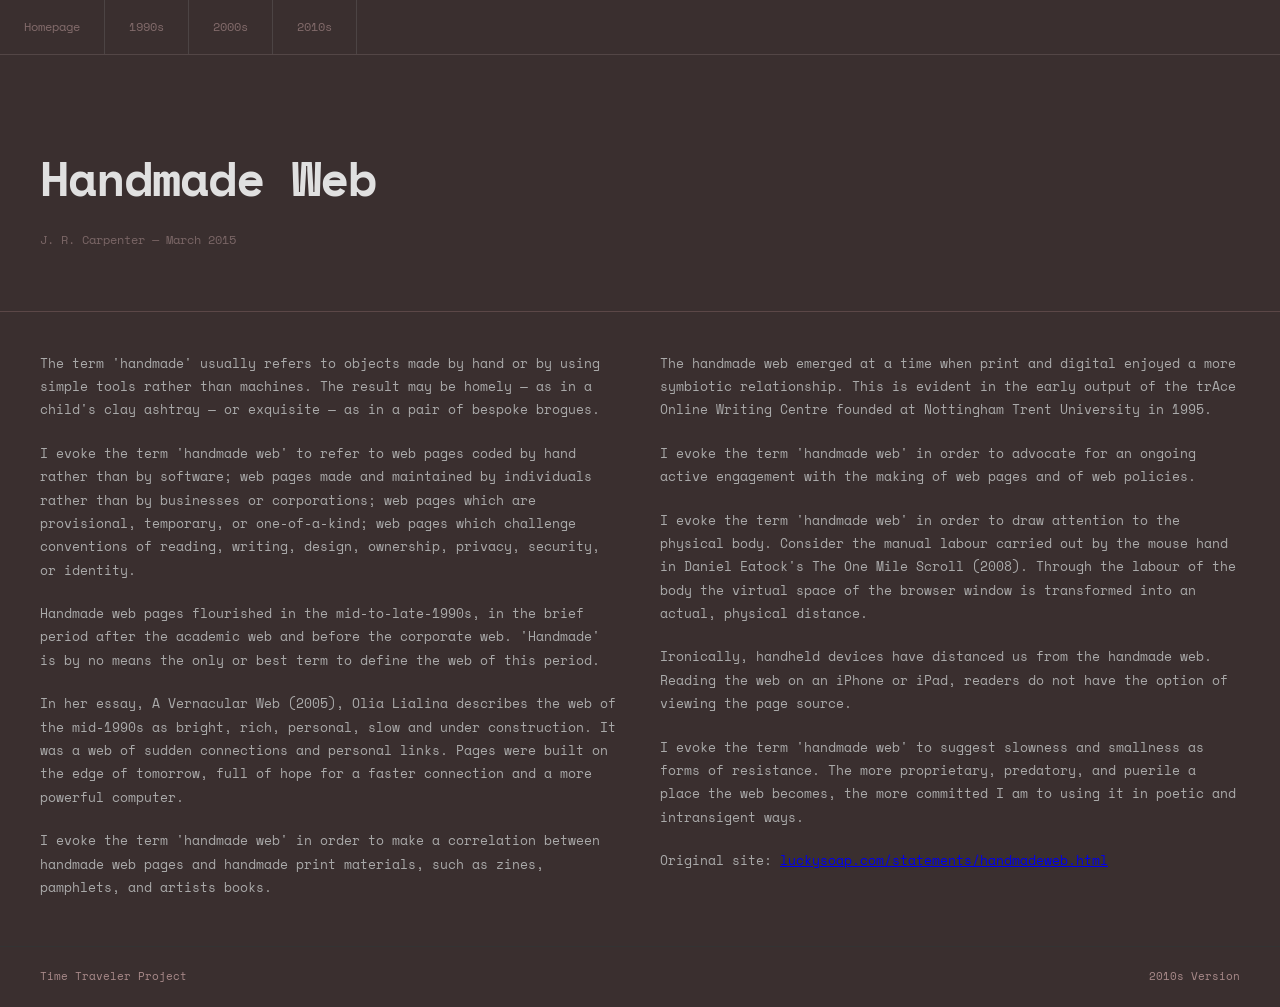
<file: 2010s/index.html>
<!DOCTYPE html>
<html lang="en">

<head>
  <meta charset="UTF-8">
  <meta name="viewport" content="width=device-width, initial-scale=1.0">
  <title>Time Traveler | 2010s Version</title>
  <link rel="preconnect" href="https://fonts.googleapis.com">
  <link href="https://fonts.googleapis.com/css2?family=Space+Mono:wght@400;700&display=swap" rel="stylesheet">

  <style>
    * {
      margin: 0;
      padding: 0;
      box-sizing: border-box;
    }

    body {
      font-family: 'Space Mono', monospace;
      background-color: #3a2f2f;
      color: #e0e0e0;
      line-height: 1.8;
      scrollbar-width: none;
    }

    nav {
      display: flex;
      border-bottom: 1px solid #534646;
    }

    nav a {
      text-decoration: none;
      color: #826b6b;
      font-size: 12px;
      padding: 16px 24px;
      border-right: 1px solid #4c4444;
    }

    nav a:hover {
      background-color: #614949;
    }

  
    header {
      padding: 80px 40px 60px;
      border-bottom: 1px solid #5b4747;
      animation: fadein 1s ease forwards;
    }

    header h1 {
      font-size: 48px;
      font-weight: 700;
      letter-spacing: -1px;
    }

    header p {
      font-size: 12px;
      color: #7a6666;
      margin-top: 8px;
    }

    .layout {
      display: grid;
      grid-template-columns: 1fr;
      padding: 40px;
    }

    article {
      columns: 2;
      gap: 40px;
    }

    article p {
      font-size: 13px;
      color: #aaa;
      margin-bottom: 20px;
      break-inside: avoid;
    }

    article p:hover {
      color: #fff;
    }

    footer {
      display: flex;
      justify-content: space-between;
      padding: 20px 40px;
      border-top: 1px solid #333;
    }

    footer p {
      font-size: 11px;
      color: #a88a8a;
    }

    @keyframes fadein {
      from { opacity: 0; }
      to   { opacity: 1; }
    }

  </style>
</head>

<body>

  <nav>
    <a href="../homepage/index.html">Homepage</a>
    <a href="../1990s/">1990s</a>
    <a href="../2000s/">2000s</a>
    <a href="./">2010s</a>
  </nav>

  <header>
    <h1>Handmade Web</h1>
    <p>J. R. Carpenter — March 2015</p>
  </header>

  <div class="layout">
    <article>
      <p>
        The term 'handmade' usually refers to objects made by hand or by using simple tools rather than machines.
        The result may be homely — as in a child's clay ashtray — or exquisite — as in a pair of bespoke brogues.
      </p>
      <p>
        I evoke the term 'handmade web' to refer to web pages coded by hand rather than by software;
        web pages made and maintained by individuals rather than by businesses or corporations;
        web pages which are provisional, temporary, or one-of-a-kind;
        web pages which challenge conventions of reading, writing, design, ownership, privacy, security, or identity.
      </p>
      <p>
        Handmade web pages flourished in the mid-to-late-1990s, in the brief period after the academic web and
        before the corporate web. 'Handmade' is by no means the only or best term to define the web of this period.
      </p>
      <p>
        In her essay, A Vernacular Web (2005), Olia Lialina describes the web of the mid-1990s as bright, rich,
        personal, slow and under construction. It was a web of sudden connections and personal links. Pages were
        built on the edge of tomorrow, full of hope for a faster connection and a more powerful computer.
      </p>
      <p>
        I evoke the term 'handmade web' in order to make a correlation between handmade web pages and handmade
        print materials, such as zines, pamphlets, and artists books.
      </p>
      <p>
        The handmade web emerged at a time when print and digital enjoyed a more symbiotic relationship. This is
        evident in the early output of the trAce Online Writing Centre founded at Nottingham Trent University in 1995.
      </p>
      <p>
        I evoke the term 'handmade web' in order to advocate for an ongoing active engagement with the making of
        web pages and of web policies.
      </p>
      <p>
        I evoke the term 'handmade web' in order to draw attention to the physical body. Consider the manual labour
        carried out by the mouse hand in Daniel Eatock's The One Mile Scroll (2008). Through the labour of the body
        the virtual space of the browser window is transformed into an actual, physical distance.
      </p>
      <p>
        Ironically, handheld devices have distanced us from the handmade web. Reading the web on an iPhone or iPad,
        readers do not have the option of viewing the page source.
      </p>
      <p>
        I evoke the term 'handmade web' to suggest slowness and smallness as forms of resistance. The more
        proprietary, predatory, and puerile a place the web becomes, the more committed I am to using it in
        poetic and intransigent ways.
      </p>
      <p>
        Original site:
        <a href="https://luckysoap.com/statements/handmadeweb.html" target="_blank">
          luckysoap.com/statements/handmadeweb.html
        </a>
      </p>
    </article>
  </div>

  <footer>
    <p>Time Traveler Project</p>
    <p>2010s Version</p>
  </footer>

</body>
</html>
</file>
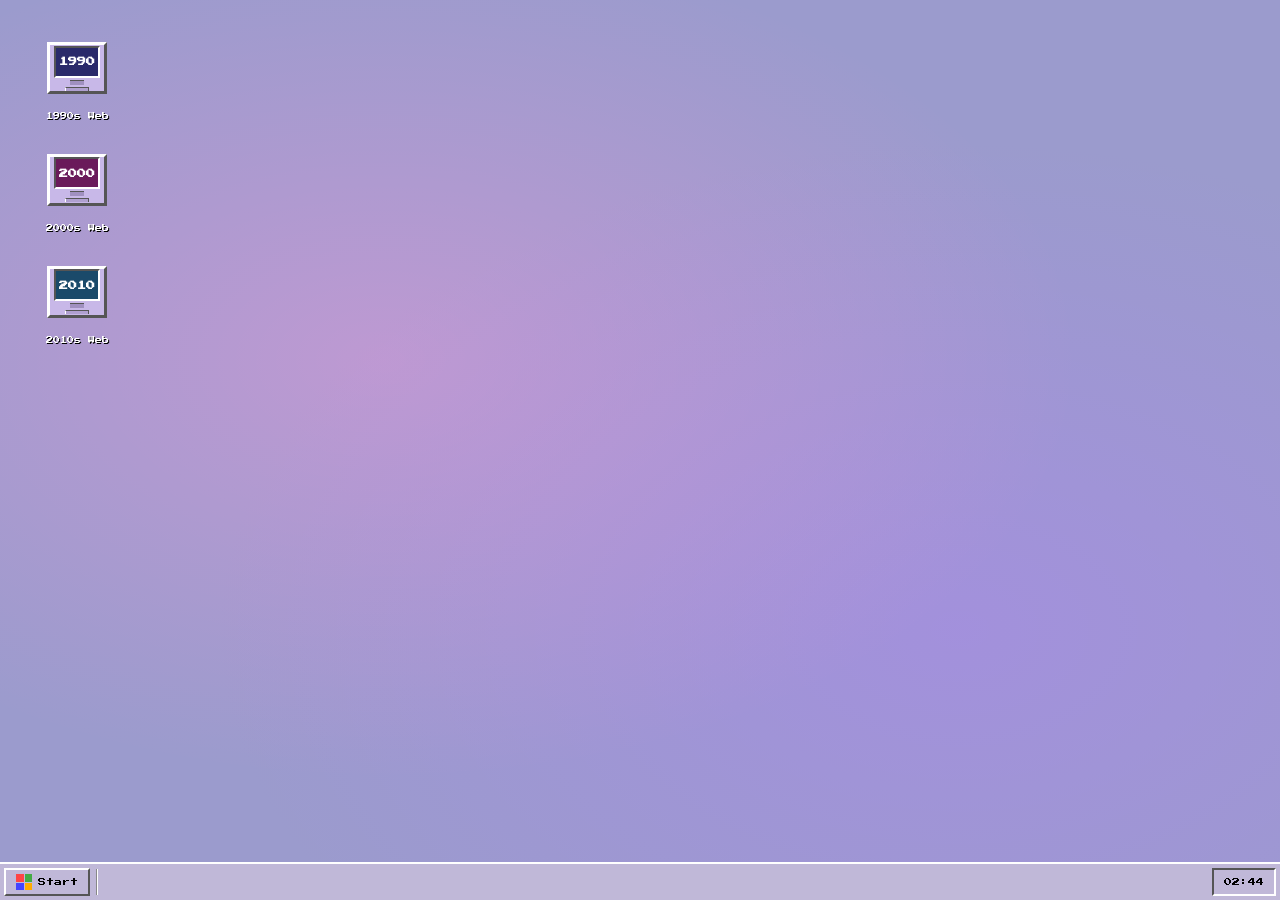
<file: homepage/index.html>
<!DOCTYPE html>
<html lang="en">
<head>
  <meta charset="UTF-8" />
  <meta name="viewport" content="width=device-width, initial-scale=1.0" />
  <title>My Web Portfolio</title>
  <link href="https://fonts.googleapis.com/css2?family=Press+Start+2P&display=swap" rel="stylesheet" />
  <link rel="stylesheet" href="../assets/css/homepage.css" />
</head>
<body>

  <!-- ── DESKTOP ── -->
  <div class="desktop">

    <!-- Icon: 1990 -->
    <div class="icon" onclick="openWin('win1990')">
      <div class="icon-img era-1990">
        <div class="monitor">
          <div class="monitor-screen">1990</div>
          <div class="monitor-stand"></div>
          <div class="monitor-base"></div>
        </div>
      </div>
      <div class="icon-label">1990s Web</div>
    </div>

    <!-- Icon: 2000 -->
    <div class="icon" onclick="openWin('win2000')">
      <div class="icon-img era-2000">
        <div class="monitor">
          <div class="monitor-screen">2000</div>
          <div class="monitor-stand"></div>
          <div class="monitor-base"></div>
        </div>
      </div>
      <div class="icon-label">2000s Web</div>
    </div>

    <!-- Icon: 2010 -->
    <div class="icon" onclick="openWin('win2010')">
      <div class="icon-img era-2010">
        <div class="monitor">
          <div class="monitor-screen">2010</div>
          <div class="monitor-stand"></div>
          <div class="monitor-base"></div>
        </div>
      </div>
      <div class="icon-label">2010s Web</div>
    </div>

  </div>

  
  <!-- ── TASKBAR ── -->
  <div class="taskbar">
    <div class="start-btn">
      <div class="start-logo">
        <span></span><span></span><span></span><span></span>
      </div>
      Start
    </div>
    <div class="tb-divider"></div>
    <div class="tb-clock" id="clock">00:00</div>
  </div>

  <!-- ── POPUP: 1990 ── -->
  <div class="window-overlay" id="win1990">
    <div class="win-window">
      <div class="win-titlebar">
        <span>📁 1990s Web</span>
        <div class="win-titlebar-btns">
          <div class="win-btn" onclick="closeWin('win1990')">_</div>
          <div class="win-btn">□</div>
          <div class="win-btn" onclick="closeWin('win1990')">✕</div>
        </div>
      </div>
      <div class="win-body">
        <p>Welcome to the<br>1990s Web Era.<br><br>Hihihi.<br>↖(^ω^)↗</p>
        <a class="win-open-btn" href="../1990s/index.html">Open →</a>
      </div>
    </div>
  </div>

  <!-- ── POPUP: 2000 ── -->
  <div class="window-overlay" id="win2000">
    <div class="win-window">
      <div class="win-titlebar">
        <span>📁 2000s Web</span>
        <div class="win-titlebar-btns">
          <div class="win-btn" onclick="closeWin('win2000')">_</div>
          <div class="win-btn">□</div>
          <div class="win-btn" onclick="closeWin('win2000')">✕</div>
        </div>
      </div>
      <div class="win-body">
        <p>Welcome to the<br>2000s Web Era.<br><br>(◐‿◑)﻿.<br>（＾ν＾）</p>
        <a class="win-open-btn" href="../2000s/index.html">Open →</a>
      </div>
    </div>
  </div>

  <!-- ── POPUP: 2010 ── -->
  <div class="window-overlay" id="win2010">
    <div class="win-window">
      <div class="win-titlebar">
        <span>📁 2010s Web</span>
        <div class="win-titlebar-btns">
          <div class="win-btn" onclick="closeWin('win2010')">_</div>
          <div class="win-btn">□</div>
          <div class="win-btn" onclick="closeWin('win2010')">✕</div>
        </div>
      </div>
      <div class="win-body">
        <p>Welcome to the<br>2010s Web Era.<br><br>(o^^o)<br>:-D</p>
        <a class="win-open-btn" href="../2010s/index.html">Open →</a>
      </div>
    </div>
  </div>

  <script>
    /* Clock */
    function updateClock() {
      const now = new Date();
      const h = String(now.getHours()).padStart(2, '0');
      const m = String(now.getMinutes()).padStart(2, '0');
      document.getElementById('clock').textContent = h + ':' + m;
    }
    updateClock();
    setInterval(updateClock, 10000);

    /* Window open/close */
    function openWin(id) {
      document.getElementById(id).classList.add('open');
    }
    function closeWin(id) {
      document.getElementById(id).classList.remove('open');
    }

    /* Click outside window to close */
    document.querySelectorAll('.window-overlay').forEach(overlay => {
      overlay.addEventListener('click', function(e) {
        if (e.target === this) closeWin(this.id);
      });
    });
  </script>

</body>
</html>
</file>
<file: assets/css/homepage.css>
/* Add styles to all elements */
* {
  margin: 0;
  padding: 0;
  box-sizing: border-box;
}

/* ── DESKTOP BACKGROUND ── */
body {
  font-family: 'Press Start 2P', monospace;
  background-color: #9b9bcd;
  background-image:
    radial-gradient(ellipse at 30% 40%, rgba(255,150,220,0.35) 0%, transparent 55%),
    radial-gradient(ellipse at 75% 70%, rgba(180,120,255,0.3) 0%, transparent 55%);
  min-height: 100vh;
  display: flex;
  flex-direction: column;
  overflow: hidden;
}

/* ── DESKTOP AREA ── */
.desktop {
  flex: 1;
  padding: 24px 20px;
  display: flex;
  flex-direction: column;
  align-items: flex-start;
  gap: 16px;
}

/* ── DESKTOP ICON ── */
.icon {
  display: flex;
  flex-direction: column;
  align-items: center;
  gap: 6px;
  width: 90px;
  cursor: pointer;
  text-decoration: none;
}

.icon:hover .icon-img {
  outline: 2px dotted white;
  background-color: rgba(0, 0, 120, 0.4);
  filter: brightness(1.15);
}

.icon:hover .icon-label {
  background-color: #000080;
  color: white;
}

.icon-img {
  width: 72px;
  height: 72px;
  display: flex;
  flex-direction: column;
  align-items: center;
  justify-content: center;
  image-rendering: pixelated;
  padding: 4px;
}

/* CSS pixel monitor icon */
.monitor {
  width: 60px;
  height: 52px;
  background: #c8b8e8;
  border-top: 3px solid #fff;
  border-left: 3px solid #fff;
  border-right: 3px solid #555;
  border-bottom: 3px solid #555;
  display: flex;
  flex-direction: column;
  align-items: center;
  justify-content: center;
  gap: 2px;
}

.monitor-screen {
  width: 46px;
  height: 32px;
  border-top: 2px solid #555;
  border-left: 2px solid #555;
  border-right: 2px solid #fff;
  border-bottom: 2px solid #fff;
  display: flex;
  align-items: center;
  justify-content: center;
  font-size: 9px;
  font-weight: bold;
  color: white;
}

.monitor-stand {
  width: 14px;
  height: 5px;
  background: #a090c0;
  border-top: 1px solid #555;
}

.monitor-base {
  width: 24px;
  height: 4px;
  background: #b0a0d0;
  border-top: 1px solid #555;
  border-left: 1px solid #fff;
  border-right: 1px solid #555;
}

.era-1990 .monitor-screen { background: #2a2a6a; }
.era-2000 .monitor-screen { background: #6a1a5a; }
.era-2010 .monitor-screen { background: #1a4a6a; }

.icon-label {
  font-family: 'Press Start 2P', monospace;
  font-size: 7px;
  color: white;
  text-align: center;
  text-shadow: 1px 1px 0 #000;
  line-height: 1.4;
  padding: 2px 4px;
}

/* ── TASKBAR ── */
.taskbar {
  height: 38px;
  background: #c0b8d8;
  border-top: 2px solid #fff;
  display: flex;
  align-items: center;
  padding: 0 4px;
  gap: 6px;
  flex-shrink: 0;
}

.start-btn {
  height: 28px;
  padding: 0 10px;
  background: #c0b8d8;
  font-family: 'Press Start 2P', monospace;
  font-size: 8px;
  color: #000;
  cursor: pointer;
  display: flex;
  align-items: center;
  gap: 6px;
  border-top: 2px solid #fff;
  border-left: 2px solid #fff;
  border-right: 2px solid #555;
  border-bottom: 2px solid #555;
  user-select: none;
}

.start-btn:active {
  border-top: 2px solid #555;
  border-left: 2px solid #555;
  border-right: 2px solid #fff;
  border-bottom: 2px solid #fff;
}

.start-logo {
  width: 16px;
  height: 16px;
  display: grid;
  grid-template-columns: 1fr 1fr;
  grid-template-rows: 1fr 1fr;
  gap: 1px;
}

.start-logo span:nth-child(1) { background: #ff4444; }
.start-logo span:nth-child(2) { background: #44aa44; }
.start-logo span:nth-child(3) { background: #4444ff; }
.start-logo span:nth-child(4) { background: #ffaa00; }

.tb-divider {
  width: 2px;
  height: 26px;
  border-left: 1px solid #888;
  border-right: 1px solid #fff;
}

.tb-clock {
  margin-left: auto;
  height: 28px;
  padding: 0 10px;
  font-family: 'Press Start 2P', monospace;
  font-size: 8px;
  display: flex;
  align-items: center;
  border-top: 2px solid #555;
  border-left: 2px solid #555;
  border-right: 2px solid #fff;
  border-bottom: 2px solid #fff;
}

/* ── WINDOW POPUP ── */
.window-overlay {
  display: none;
  position: fixed;
  inset: 0;
  background: rgba(0,0,0,0.3);
  z-index: 100;
  align-items: center;
  justify-content: center;
}

.window-overlay.open {
  display: flex;
}

.win-window {
  background: #c0b8d8;
  border-top: 2px solid #fff;
  border-left: 2px solid #fff;
  border-right: 2px solid #333;
  border-bottom: 2px solid #333;
  width: min(380px, 90vw);
  font-family: 'Press Start 2P', monospace;
}

.win-titlebar {
  background: #000080;
  color: white;
  font-size: 9px;
  padding: 5px 8px;
  display: flex;
  align-items: center;
  justify-content: space-between;
}

.win-titlebar-btns {
  display: flex;
  gap: 3px;
}

.win-btn {
  width: 16px;
  height: 14px;
  background: #c0b8d8;
  font-size: 8px;
  cursor: pointer;
  display: flex;
  align-items: center;
  justify-content: center;
  color: #000;
  border-top: 1px solid #fff;
  border-left: 1px solid #fff;
  border-right: 1px solid #555;
  border-bottom: 1px solid #555;
  line-height: 1;
}

.win-btn:active {
  border-top: 1px solid #555;
  border-left: 1px solid #555;
  border-right: 1px solid #fff;
  border-bottom: 1px solid #fff;
}

.win-body {
  padding: 20px;
  text-align: center;
}

.win-body p {
  font-size: 8px;
  line-height: 2;
  margin-bottom: 16px;
  color: #000;
}

.win-open-btn {
  display: inline-block;
  background: #c0b8d8;
  font-family: 'Press Start 2P', monospace;
  font-size: 8px;
  padding: 8px 16px;
  cursor: pointer;
  color: #000;
  text-decoration: none;
  border-top: 2px solid #fff;
  border-left: 2px solid #fff;
  border-right: 2px solid #555;
  border-bottom: 2px solid #555;
}

.win-open-btn:hover { background: #d0c8e8; }

.win-open-btn:active {
  border-top: 2px solid #555;
  border-left: 2px solid #555;
  border-right: 2px solid #fff;
  border-bottom: 2px solid #fff;
}

/* ── MEDIA QUERIES ── */
@media (max-width: 480px) {
  .desktop {
    flex-direction: row;
    flex-wrap: wrap;
    align-items: flex-start;
  }
  .icon { width: 80px; }
  .taskbar { height: 34px; }
  .start-btn { font-size: 7px; padding: 0 8px; }
}

@media (min-width: 900px) {
  .desktop { padding: 32px 32px; gap: 20px; }
}
</file>
<file: assets/css/2000s.css>
* {
	margin: 0;
	padding: 0;
	box-sizing: border-box;
}
 
body {
	background: linear-gradient(135deg, #7d7dc0, #c07db0);
	color: rgb(0, 0, 0);
	font-family: Arial, Helvetica, sans-serif;
	margin: 40px;
	line-height: 1.6;
}
 
h1 {
	font-size: 40px;
	letter-spacing: 2px;
	padding-bottom: 10px;
	text-align: center;
}
 
.container {
	width: 700px;
	background-color: rgba(255, 255, 255, 0.75);
	border: 2px solid rgb(94, 21, 167);
	padding: 30px;
	position: relative;
	text-align: left;
}
 
.badge {
	position: absolute;
	top: -15px;
	right: -15px;
	background: rgb(35, 3, 56);
	color: white;
	padding: 10px;
	font-size: 12px;
}
 
a {
	color: black;
	text-decoration: underline;
}
 
a:hover {
	background-color: rgb(0, 0, 0);
	color: white;
}
 
a:active {
	background-color: gray;
	color: white;
}
 
@keyframes blink {
	0%   { opacity: 1; }
	50%  { opacity: 0; }
	100% { opacity: 1; }
}
 
.blinking {
	animation: blink 1s infinite;
}
 
.button {
	display: inline-block;
	border: 1px solid rgb(0, 0, 0);
	padding: 8px 12px;
	margin-top: 20px;
	cursor: pointer;
}
 
.button:hover {
	background: rgb(40, 42, 54);
	color: white;
}
 
.button:active {
	transform: scale(0.95);
}
 
@keyframes color-flash {
	0%   { color: rgb(179, 86, 188); }
	14%  { color: rgb(162, 67, 170); }
	28%  { color: rgb(157, 91, 151); }
	42%  { color: rgb(66, 65, 166); }
	56%  { color: rgb(119, 119, 178); }
	70%  { color: indigo; }
	85%  { color: violet; }
	100% { color: white; }
}
 
p {
	animation: color-flash 5s infinite;
}
</file>
